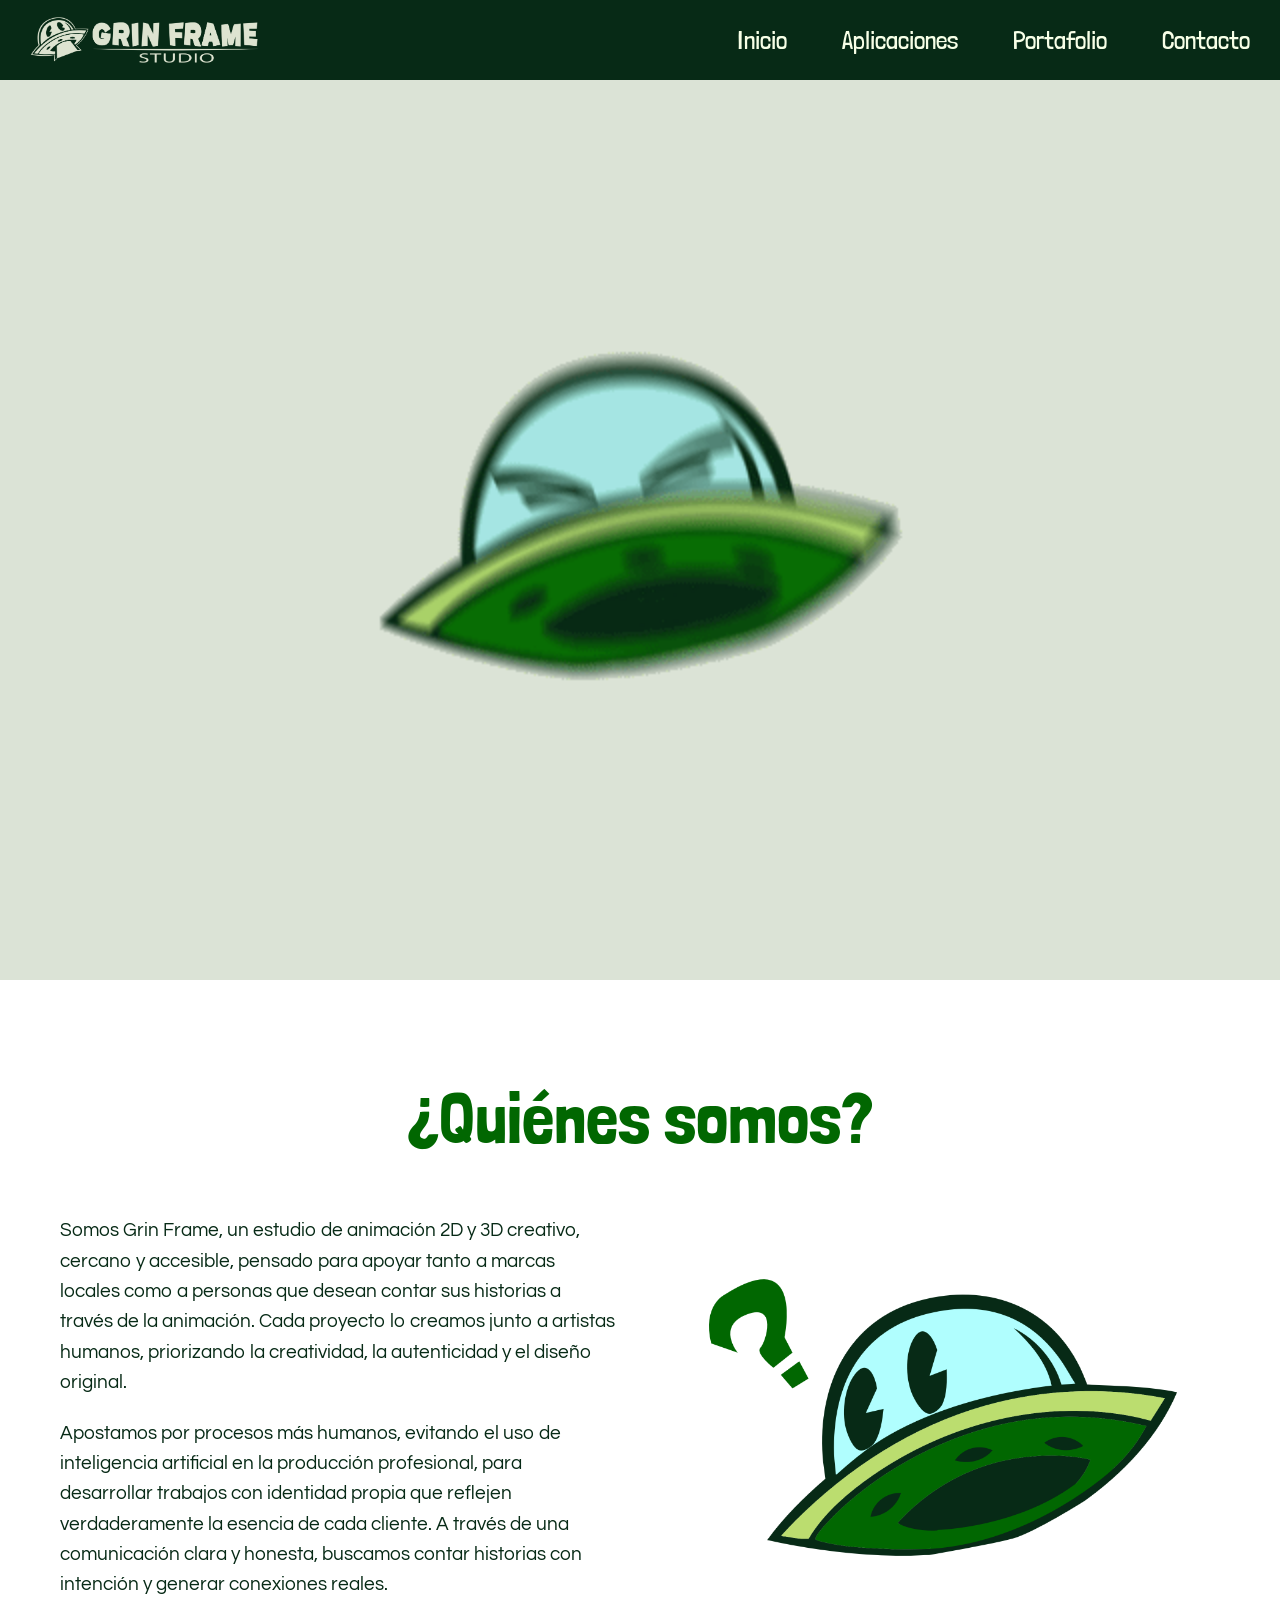
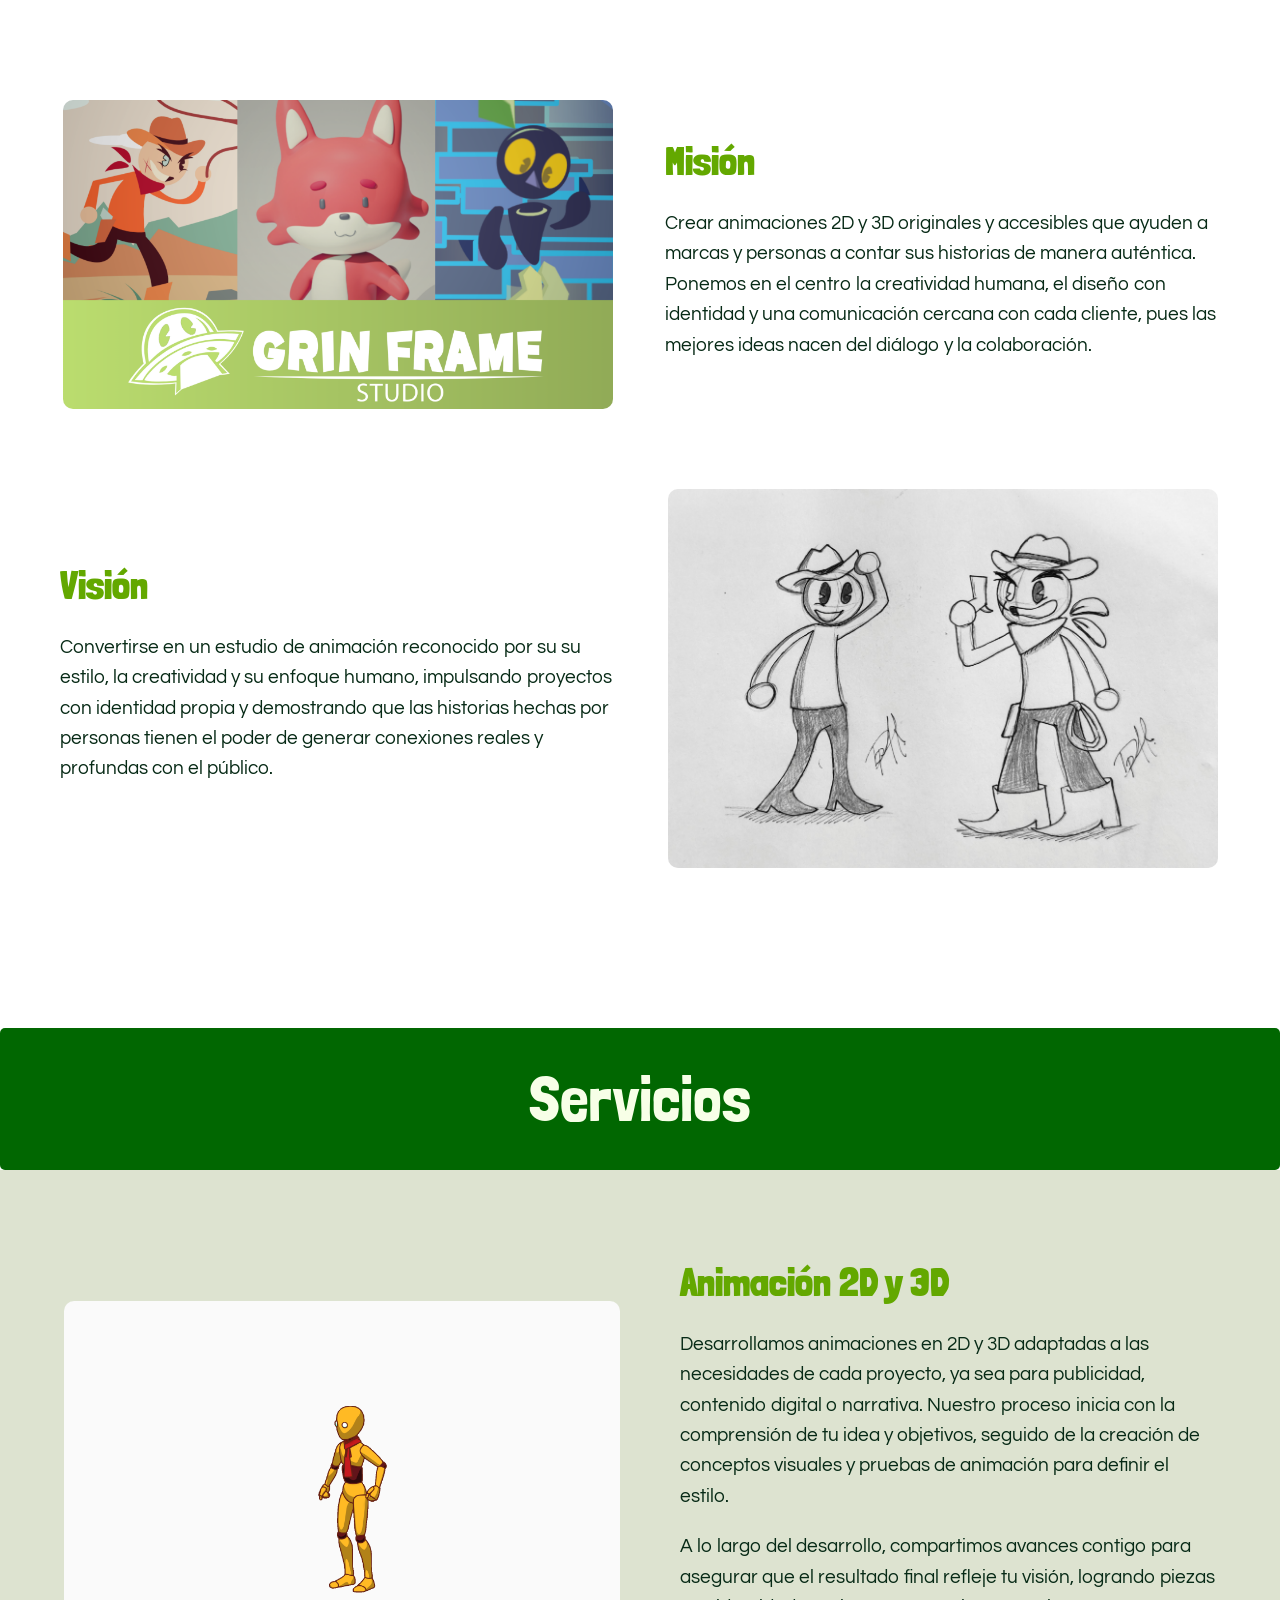
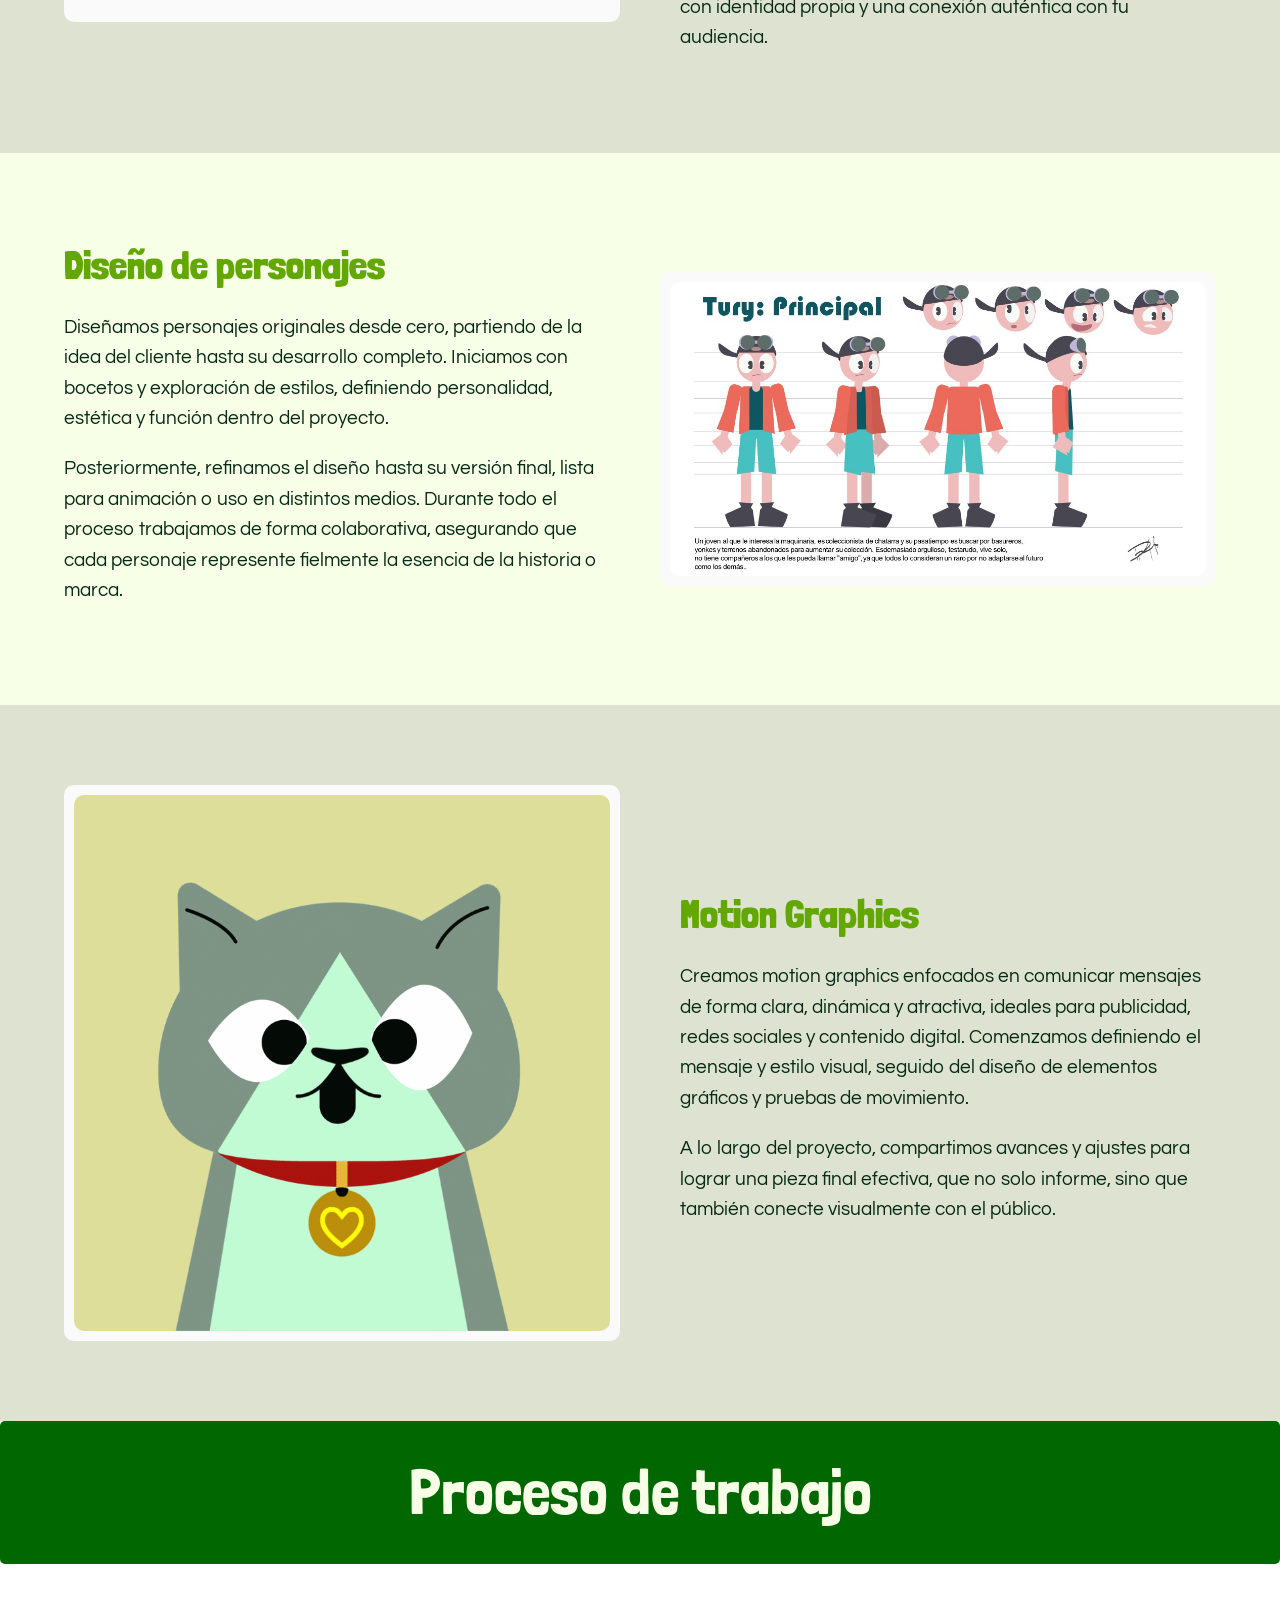
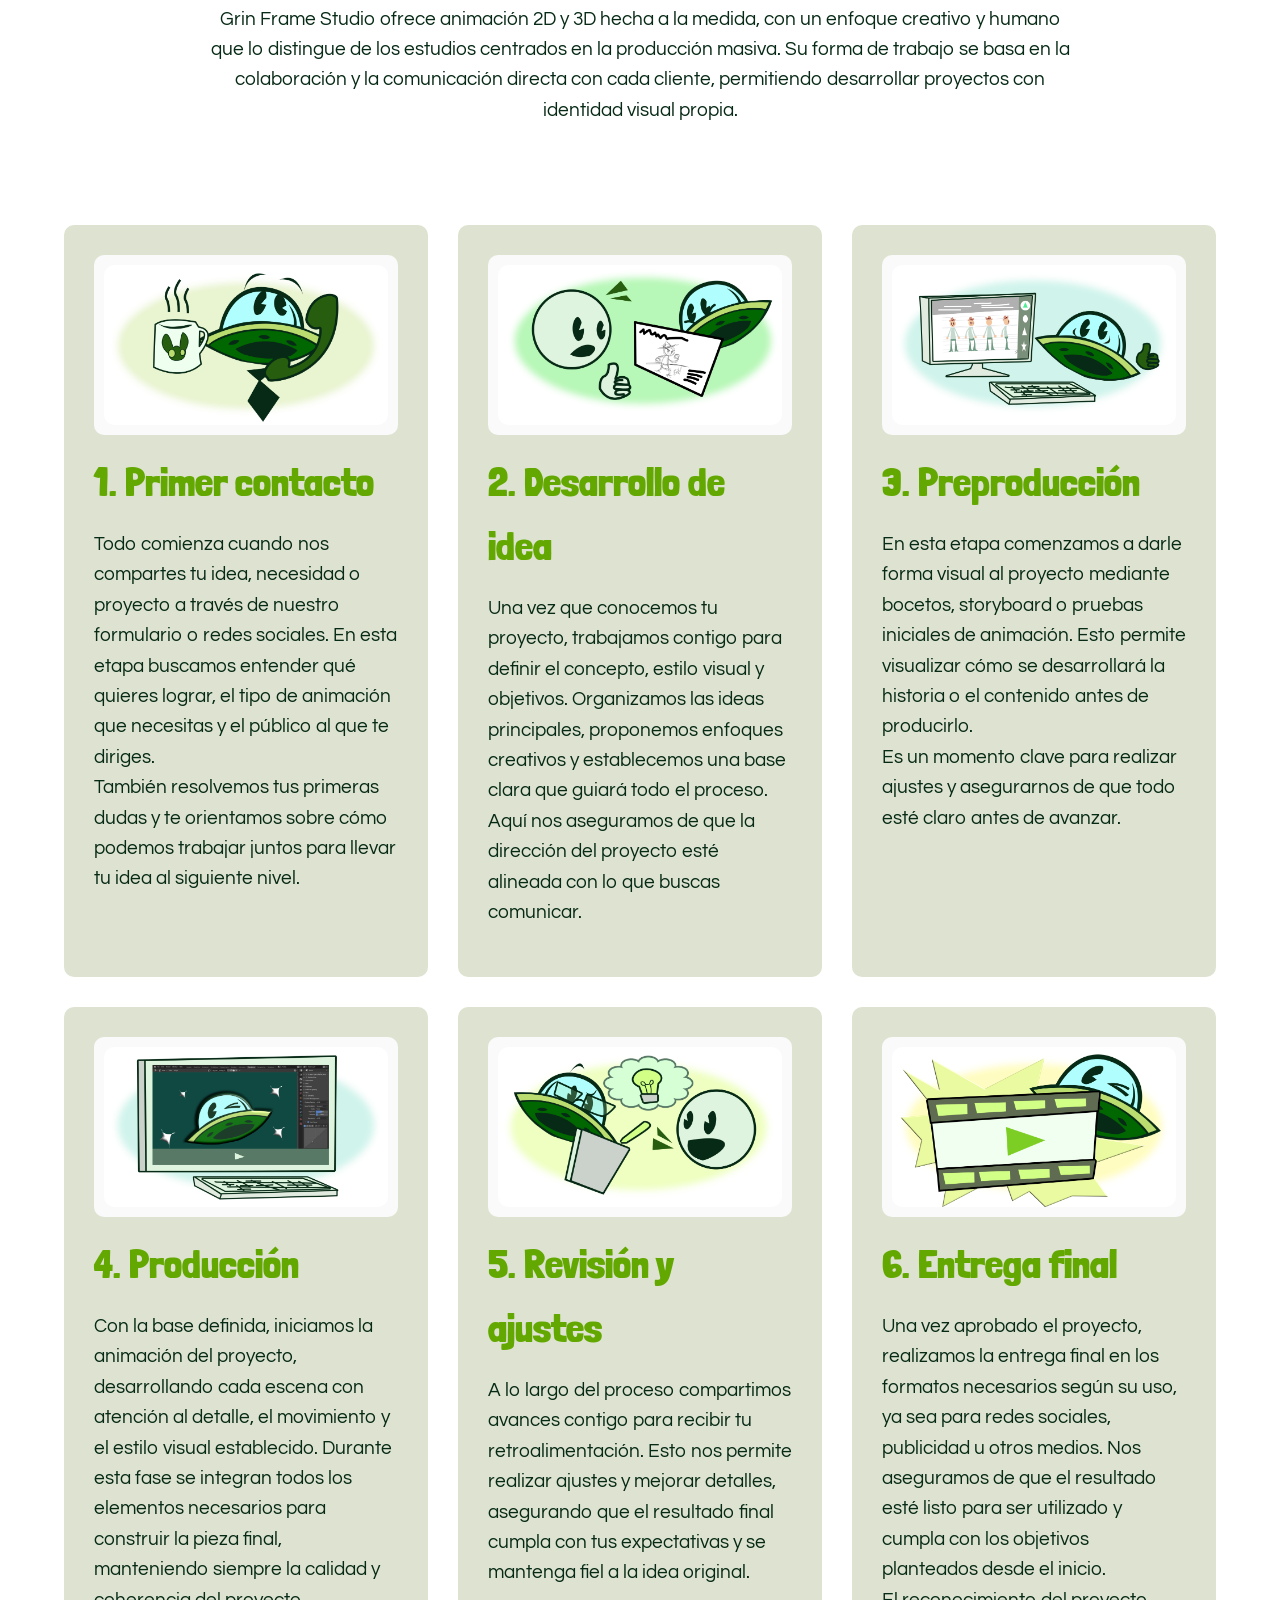
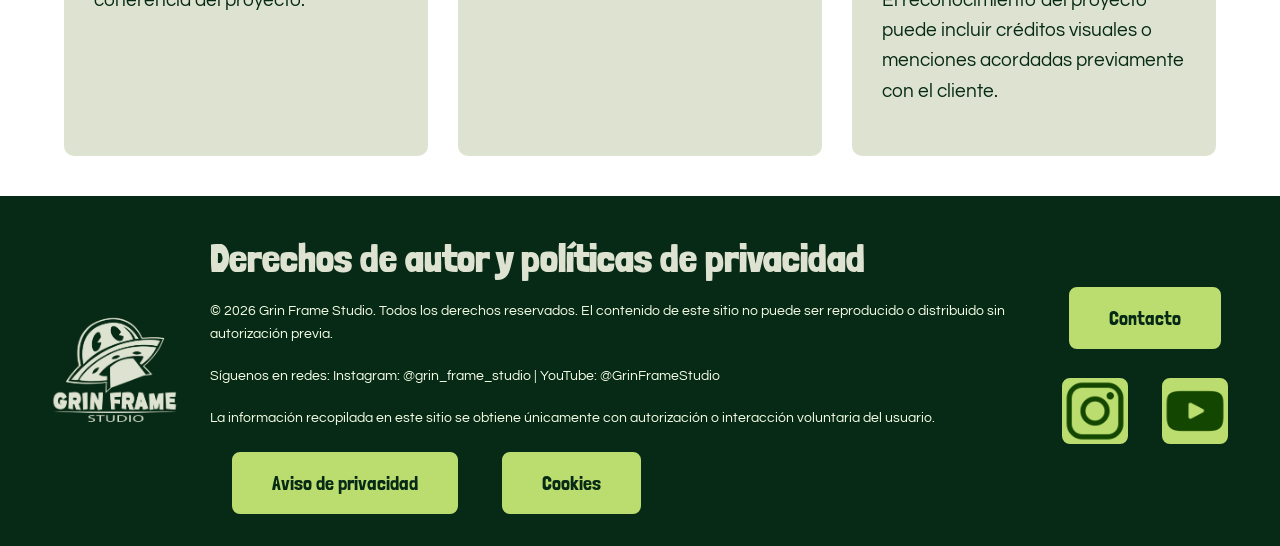
<file: index.html>
<!DOCTYPE html>
<html lang="es">

<head>
    <meta charset="UTF-8">
    <meta name="viewport" content="width=device-width, initial-scale=1.0">
    <title>Grin Frame Studio</title>
    <link rel="icon" type="image/png" href="imgs/Icono-Grin.png">
    <link rel="stylesheet" href="css/home.css">
</head>

    <!-- Google tag (gtag.js) -->
<script async src="https://www.googletagmanager.com/gtag/js?id=G-HETX7569WJ"></script>
<script>
  window.dataLayer = window.dataLayer || [];
  function gtag(){dataLayer.push(arguments);}
  gtag('js', new Date());

  gtag('config', 'G-HETX7569WJ');
</script>

<body>

    <!-- HEADER / NAV -->
    <header>
        <nav class="navbar">
            <div class="logo">
                <a href="#">
                    <img src="imgs/Imagotipo.png" alt="Imagotipo de la empresa">
                </a>
            </div>

            <ul class="menu">
                <li><a href="#">Inicio</a></li>
                <li><a href="aplicaciones.html">Aplicaciones</a></li>
                <li><a href="portafolio.html">Portafolio</a></li>
                <li><a href="contacto.html">Contacto</a></li>
            </ul>
            <img src="imgs/menu-btn.png" alt="" class="menu-btn">
        </nav>
    </header>

    <!-- MINI VIDEO -->
    <!-- MINI VIDEO -->
    <section id="inicio" class="intro">

        <img src="gif/logo-animado.gif" alt="Logo animado" class="video-bg">

    </section>

    <section id="nosotros" class="nosotros">
        <h2>¿Quiénes somos?</h2>

        <!-- DESCRIPCIÓN -->
        <div class="bloque">
            <div class="texto">
                <p>
                    Somos Grin Frame, un estudio de animación 2D y 3D creativo, cercano y accesible, pensado para apoyar
                    tanto a marcas locales como a personas que desean contar sus historias a través de la animación.
                    Cada proyecto lo creamos junto a artistas humanos, priorizando la creatividad, la autenticidad y el
                    diseño original.
                </p>
                <p>
                    Apostamos por procesos más humanos, evitando el uso de inteligencia artificial en la producción
                    profesional, para desarrollar trabajos con identidad propia que reflejen verdaderamente la esencia
                    de cada cliente. A través de una comunicación clara y honesta, buscamos contar historias con
                    intención y generar conexiones reales.
                </p>
            </div>
            <div class="imagen imagen-ovni-01">
                <img src="imgs/imagen-01.png" alt="Quienes somos?">
            </div>
        </div>

        <!-- MISIÓN -->
        <div class="bloque">
            <div class="imagen">
                <img src="imgs/imagen-02.png" alt="Algunos proyectos hechos por nosotros">
            </div>
            <div class="texto">
                <h3>Misión</h3>
                <p>
                    Crear animaciones 2D y 3D originales y accesibles que ayuden a marcas y personas a contar sus
                    historias de manera auténtica. Ponemos en el centro la creatividad humana, el diseño con identidad y
                    una comunicación cercana con cada cliente, pues las mejores ideas nacen del diálogo y la
                    colaboración.
                </p>
            </div>
        </div>

        <!-- VISIÓN -->
        <div class="bloque">
            <div class="texto">
                <h3>Visión</h3>
                <p>
                    Convertirse en un estudio de animación reconocido por su su estilo, la creatividad y su enfoque
                    humano, impulsando proyectos con identidad propia y demostrando que las historias hechas por
                    personas tienen el poder de generar conexiones reales y profundas con el público.
                </p>
            </div>
            <div class="imagen">
                <img src="imgs/imagen-03.jpg" alt="Boceto de personajes de 'Una mala Racha'">
            </div>
        </div>

    </section>

    <!-- SERVICIOS -->

    <section id="servicios">

        <div class="titulo-division">
            <h2>Servicios</h2>
        </div>

        <div class="servicio">
            <div class="servicio-img">
                <img src="imgs/imagen-04.gif" alt="Muestra de animación 3D">
            </div>
            <div class="servicio-texto">
                <h3>Animación 2D y 3D</h3>
                <p>
                    Desarrollamos animaciones en 2D y 3D adaptadas a las necesidades de cada proyecto, ya sea para
                    publicidad, contenido digital o narrativa. Nuestro proceso inicia con la comprensión de tu idea y
                    objetivos, seguido de la creación de conceptos visuales y pruebas de animación para definir el
                    estilo.
                </p>
                <p>
                    A lo largo del desarrollo, compartimos avances contigo para asegurar que el resultado final
                    refleje tu visión, logrando piezas con identidad propia y una conexión auténtica con tu audiencia.
                </p>
            </div>
        </div>

        <div class="servicio invertido">
            <div class="servicio-img">
                <img src="imgs/imagen-05.jpg" alt="Perspectivas de personaje 'Tury'">
            </div>
            <div class="servicio-texto">
                <h3>Diseño de personajes</h3>
                <p>
                    Diseñamos personajes originales desde cero, partiendo de la idea del cliente hasta su desarrollo
                    completo. Iniciamos con bocetos y exploración de estilos, definiendo personalidad, estética y
                    función dentro del proyecto.
                </p>
                <p>
                    Posteriormente, refinamos el diseño hasta su versión final, lista para
                    animación o uso en distintos medios. Durante todo el proceso trabajamos de forma colaborativa,
                    asegurando que cada personaje represente fielmente la esencia de la historia o marca.
                </p>
            </div>
        </div>

        <div class="servicio">
            <div class="servicio-img">
                <img src="imgs/imagen-06.gif" alt="Muestra de motion graphic">
            </div>
            <div class="servicio-texto">
                <h3>Motion Graphics</h3>
                <p>
                    Creamos motion graphics enfocados en comunicar mensajes de forma clara, dinámica y atractiva,
                    ideales para publicidad, redes sociales y contenido digital. Comenzamos definiendo el mensaje y
                    estilo visual, seguido del diseño de elementos gráficos y pruebas de movimiento.
                </p>
                <p>
                    A lo largo del
                    proyecto, compartimos avances y ajustes para lograr una pieza final efectiva, que no solo informe,
                    sino que también conecte visualmente con el público.
                </p>
            </div>
        </div>

    </section>

    <!-- PROCESO DE TRABAJO -->
    <section id="proceso" class="proceso">
        <div class="titulo-division">
            <h2>Proceso de trabajo</h2>
        </div>

        <div class="descripcion-proceso">
            <p>
                Grin Frame Studio ofrece animación 2D y 3D hecha a la medida, con un enfoque creativo y humano que lo
                distingue de los estudios centrados en la producción masiva. Su forma de trabajo se basa en la
                colaboración y la comunicación directa con cada cliente, permitiendo desarrollar proyectos con identidad
                visual propia.
            </p>
        </div>

        <div class="pasos">
            <div class="paso">
                <div class="paso-img">
                    <img src="imgs/imagen-07.png">
                </div>
                <h3>1. Primer contacto</h3>
                <p>
                    Todo comienza cuando nos compartes tu idea, necesidad o proyecto a través de nuestro formulario o
                    redes sociales. En esta etapa buscamos entender qué quieres lograr, el tipo de animación que
                    necesitas y el público al que te diriges. <br>También resolvemos tus primeras dudas y te orientamos
                    sobre cómo podemos trabajar juntos para llevar tu idea al siguiente nivel.
                </p>
            </div>

            <div class="paso">
                <div class="paso-img">
                    <img src="imgs/imagen-08.png">
                </div>
                <h3>2. Desarrollo de idea</h3>
                <p>
                    Una vez que conocemos tu proyecto, trabajamos contigo para definir el concepto, estilo visual y
                    objetivos. Organizamos las ideas principales, proponemos enfoques creativos y establecemos una base
                    clara que guiará todo el proceso. Aquí nos aseguramos de que la dirección del proyecto esté alineada
                    con lo que buscas comunicar.
                </p>
            </div>

            <div class="paso">
                <div class="paso-img">
                    <img src="imgs/imagen-09.png">
                </div>
                <h3>3. Preproducción</h3>
                <p>
                    En esta etapa comenzamos a darle forma visual al proyecto mediante bocetos, storyboard o pruebas
                    iniciales de animación. Esto permite visualizar cómo se desarrollará la historia o el contenido
                    antes de producirlo. <br>Es un momento clave para realizar ajustes y asegurarnos de que todo esté
                    claro
                    antes de avanzar.
                </p>
            </div>

            <div class="paso">
                <div class="paso-img">
                    <img src="imgs/imagen-10.png">
                </div>
                <h3>4. Producción</h3>
                <p>
                    Con la base definida, iniciamos la animación del proyecto, desarrollando cada escena con atención al
                    detalle, el movimiento y el estilo visual establecido. Durante esta fase se integran todos los
                    elementos necesarios para construir la pieza final, manteniendo siempre la calidad y coherencia del
                    proyecto.
                </p>
            </div>

            <div class="paso">
                <div class="paso-img">
                    <img src="imgs/imagen-11.png">
                </div>
                <h3>5. Revisión y ajustes</h3>
                <p>
                    A lo largo del proceso compartimos avances contigo para recibir tu retroalimentación. Esto nos
                    permite realizar ajustes y mejorar detalles, asegurando que el resultado final cumpla con tus
                    expectativas y se mantenga fiel a la idea original.
                </p>
            </div>

            <div class="paso">
                <div class="paso-img">
                    <img src="imgs/imagen-12.png">
                </div>
                <h3>6. Entrega final</h3>
                <p>
                    Una vez aprobado el proyecto, realizamos la entrega final en los formatos necesarios según su uso,
                    ya sea para redes sociales, publicidad u otros medios. Nos aseguramos de que el resultado esté listo
                    para ser utilizado y cumpla con los objetivos planteados desde el inicio.
                    <br> El reconocimiento del proyecto puede incluir créditos visuales o menciones acordadas
                    previamente con el cliente.
                </p>
            </div>
        </div>
    </section>

    <!-- FOOTER -->
    <footer class="footer">
        <div class="footer-contenido">

            <!-- IZQUIERDA -->
            <div class="footer-logo">
                <a href="#">
                    <img src="imgs/Isologo.png" alt="Isologo">
                </a>
            </div>

            <!-- CENTRO -->
            <div class="footer-texto">
                <h3>Derechos de autor y políticas de privacidad</h3>

                <p>
                    © 2026 Grin Frame Studio. Todos los derechos reservados.
                    El contenido de este sitio no puede ser reproducido o distribuido sin autorización previa.
                </p>

                <p>
                    Síguenos en redes: Instagram: @grin_frame_studio | YouTube: @GrinFrameStudio
                </p>

                <p>
                    La información recopilada en este sitio se obtiene únicamente con autorización o interacción voluntaria del usuario.
                </p>

                <div class="privacidad">
                    <a href="privacy.html" class="btn-privacidad">Aviso de privacidad</a>

                    <a href="cookies.html" class="btn-privacidad">Cookies</a>
                </div>

            </div>

            <!-- DERECHA -->
            <div class="footer-derecha">
                <a href="contacto.html" class="btn-contacto">Contacto</a>

                <div class="redes">
                    <a href="https://www.instagram.com/grin_frame_studio/" target="_blank" class="red instagram"></a>
                    <a href="https://www.youtube.com/@GrinFrameStudio" target="_blank" class="red youtube"></a>
                </div>
            </div>

        </div>
    </footer>
    <script src="js/script.js"></script>

</body>

</html>
</file>
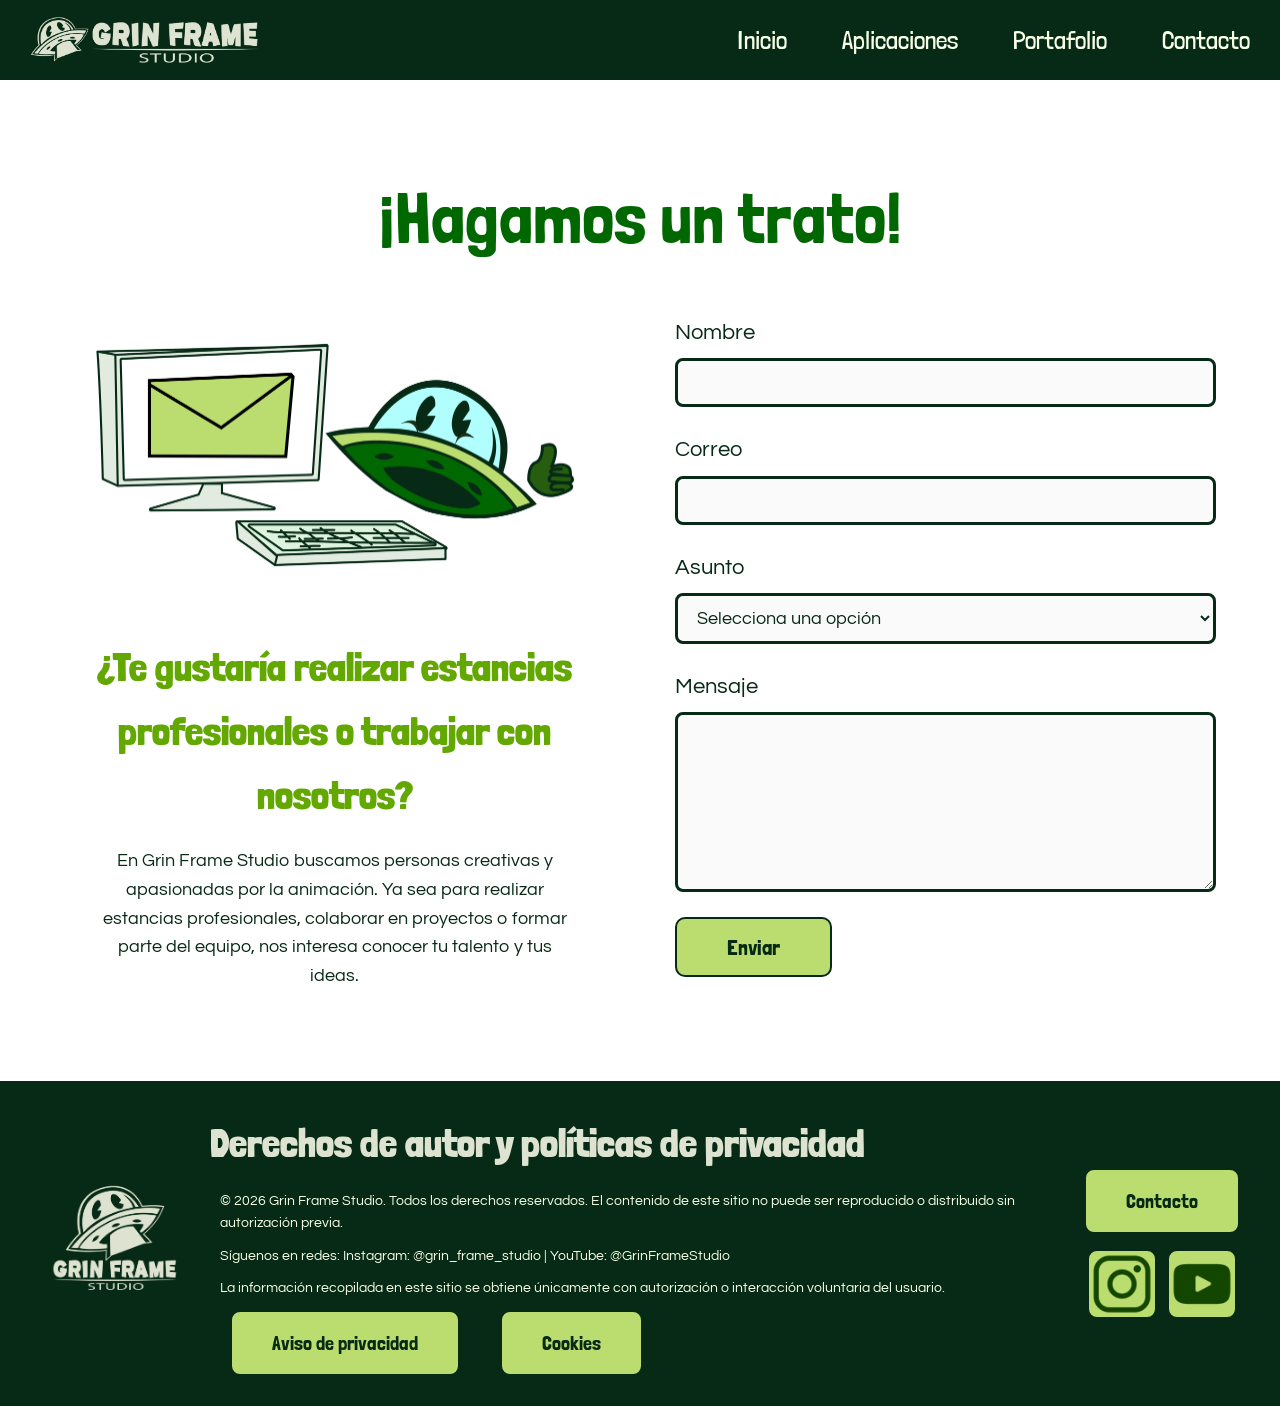
<file: contacto.html>
<!DOCTYPE html>
<html lang="es">

<head>
    <meta charset="UTF-8">
    <meta name="viewport" content="width=device-width, initial-scale=1.0">
    <title>Contacto | Grin Frame Studio</title>
    <link rel="icon" type="image/png" href="imgs/Icono-Grin.png">
    <link rel="stylesheet" href="css/contacto.css">
</head>

    <!-- Google tag (gtag.js) -->
<script async src="https://www.googletagmanager.com/gtag/js?id=G-HETX7569WJ"></script>
<script>
  window.dataLayer = window.dataLayer || [];
  function gtag(){dataLayer.push(arguments);}
  gtag('js', new Date());

  gtag('config', 'G-HETX7569WJ');
</script>

<body>

    <!-- HEADER / NAV -->
    <header>
        <nav class="navbar">
            <div class="logo">
                <a href="#">
                    <img src="imgs/Imagotipo.png" alt="Imagotipo de la empresa">
                </a>
            </div>

            <ul class="menu">
                <li><a href="index.html">Inicio</a></li>
                <li><a href="aplicaciones.html">Aplicaciones</a></li>
                <li><a href="portafolio.html">Portafolio</a></li>
                <li><a href="contacto.html">Contacto</a></li>
            </ul>
            <img src="imgs/menu-btn.png" alt="" class="menu-btn">
        </nav>
    </header>

    <!-- CONTACTO -->
    <section class="contacto">

        <h2>¡Hagamos un trato!</h2>

        <div class="contacto-contenido">

            <!-- IZQUIERDA -->
            <div class="contacto-info">

                <div class="contacto-img">
                    <img src="imgs/imagen-contacto1.png" alt="Contacto">
                </div>

                <div class="contacto-texto">
                    <h3>
                        ¿Te gustaría realizar estancias profesionales
                        o trabajar con nosotros?
                    </h3>

                    <p>
                        En Grin Frame Studio buscamos personas creativas y apasionadas por la animación.
                        Ya sea para realizar estancias profesionales, colaborar en proyectos o formar
                        parte del equipo, nos interesa conocer tu talento y tus ideas.
                    </p>
                </div>

            </div>

            <!-- DERECHA -->
            <div class="contacto-formulario">

                <form action="https://formsubmit.co/padilla.hdz.da02@gmail.com" method="POST">

                    <!-- Evita captcha -->
                    <input type="hidden" name="_captcha" value="false">

                    <!-- Redirección -->
                    <input type="hidden" name="_next" value="https://arthur-davidson.github.io/grinframesite.github.io/gracias.html">

                    <!-- NOMBRE -->
                    <div class="input-group">
                        <label for="nombre">Nombre</label>
                        <input type="text" id="nombre" name="nombre" required>
                    </div>

                    <!-- CORREO -->
                    <div class="input-group">
                        <label for="correo">Correo</label>
                        <input type="email" id="correo" name="correo" required>
                    </div>

                    <!-- ASUNTO -->
                    <div class="input-group">
                        <label for="asunto">Asunto</label>

                        <select id="asunto" name="asunto">
                            <option value="">Selecciona una opción</option>
                            <option value="publicidad">Animación para publicidad</option>
                            <option value="cortometraje">Cortometraje animado</option>
                            <option value="videojuego">Animación para videojuegos</option>
                            <option value="trabajo">Trabajo o estancias</option>
                        </select>
                    </div>

                    <!-- MENSAJE -->
                    <div class="input-group">
                        <label for="mensaje">Mensaje</label>
                        <textarea id="mensaje" name="mensaje"></textarea>
                    </div>

                    <button type="submit" class="btn-enviar">
                        Enviar
                    </button>

                </form>

            </div>

        </div>

    </section>


    <!-- FOOTER -->
    <footer class="footer">
        <div class="footer-contenido">

            <!-- IZQUIERDA -->
            <div class="footer-logo">
                <a href="#">
                    <img src="imgs/Isologo.png" alt="Isologo">
                </a>
            </div>

            <!-- CENTRO -->
            <div class="footer-texto">
                <h3>Derechos de autor y políticas de privacidad</h3>

                <p>
                    © 2026 Grin Frame Studio. Todos los derechos reservados.
                    El contenido de este sitio no puede ser reproducido o distribuido sin autorización previa.
                </p>

                <p>
                    Síguenos en redes: Instagram: @grin_frame_studio | YouTube: @GrinFrameStudio
                </p>

                <p>
                    La información recopilada en este sitio se obtiene únicamente con autorización o interacción voluntaria del usuario.
                </p>

                <div class="privacidad">
                    <a href="privacy.html" class="btn-privacidad">Aviso de privacidad</a>

                    <a href="cookies.html" class="btn-privacidad">Cookies</a>
                </div>

            </div>

            <!-- DERECHA -->
            <div class="footer-derecha">
                <a href="contacto.html" class="btn-contacto">Contacto</a>

                <div class="redes">
                    <a href="https://www.instagram.com/grin_frame_studio/" target="_blank" class="red instagram"></a>
                    <a href="https://www.youtube.com/@GrinFrameStudio" target="_blank" class="red youtube"></a>
                </div>
            </div>

        </div>
    </footer>
    <script src="js/script.js"></script>

</body>

</html>
</file>
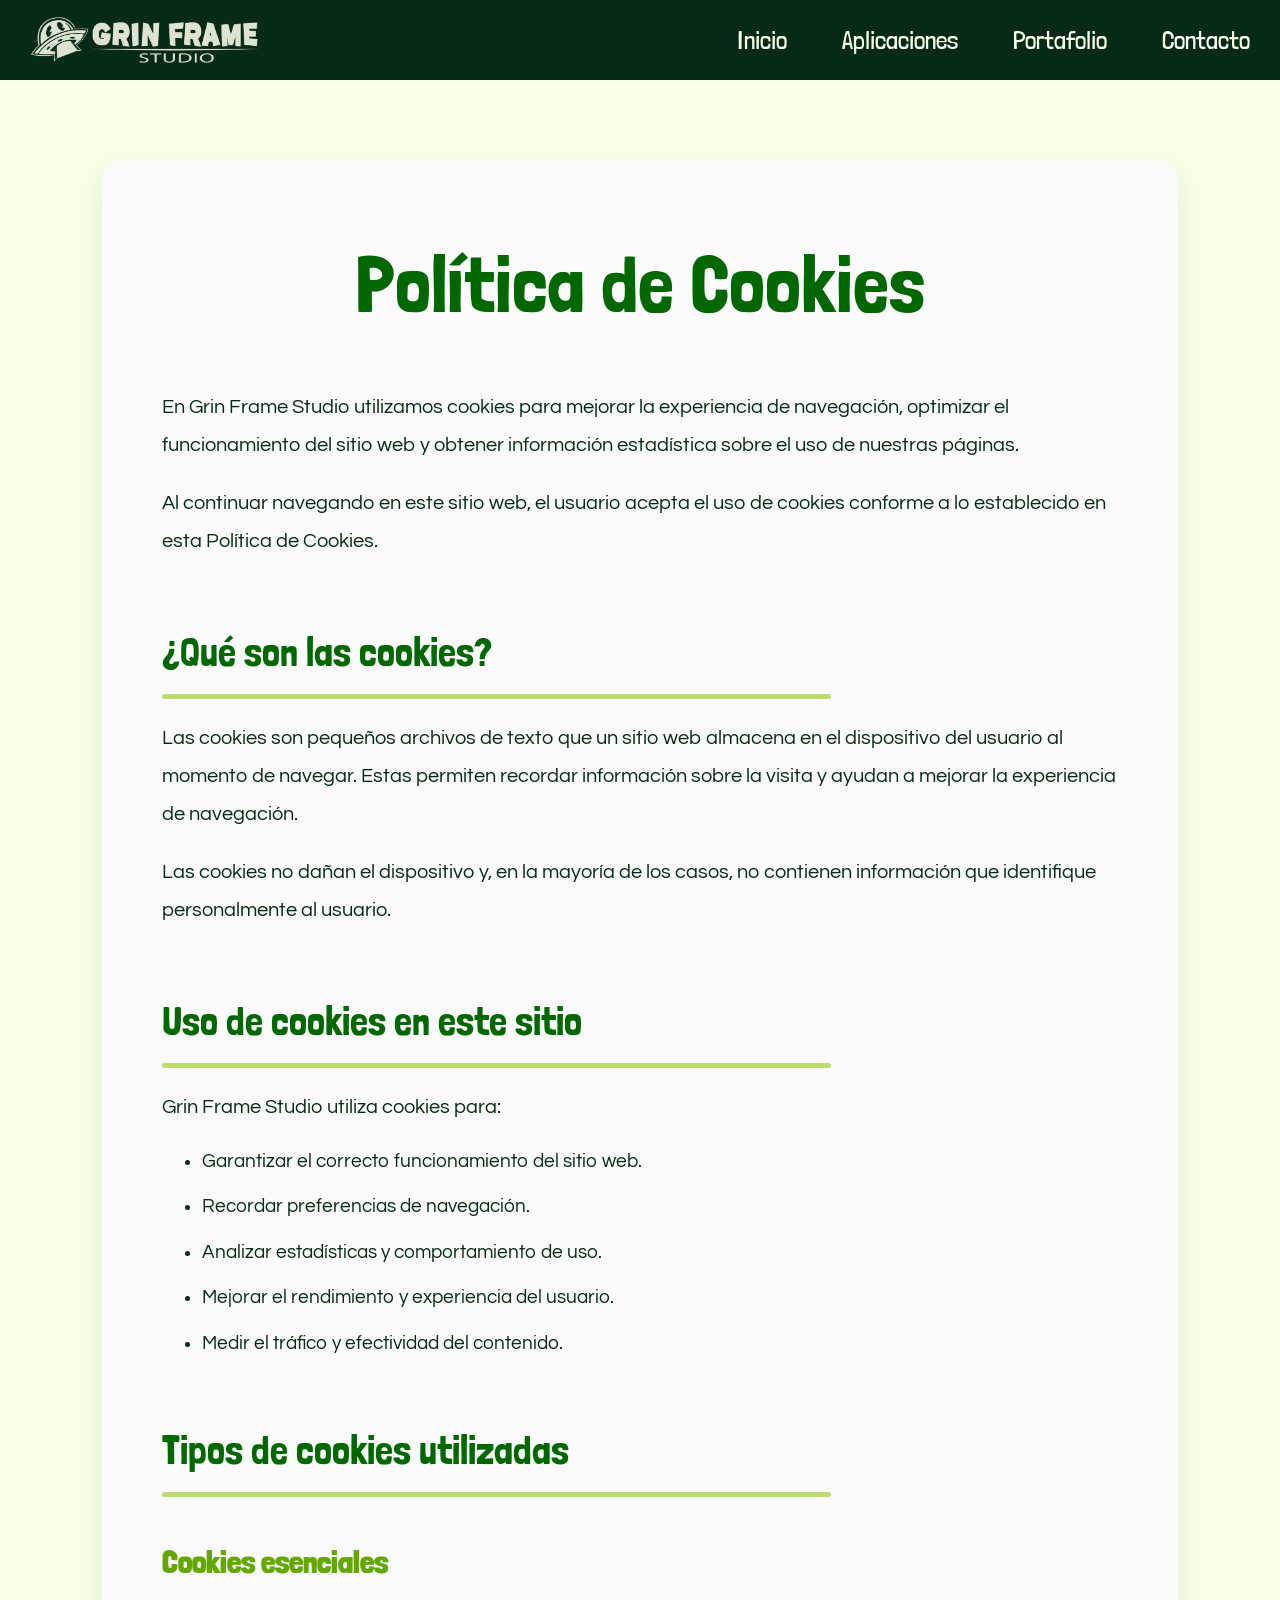
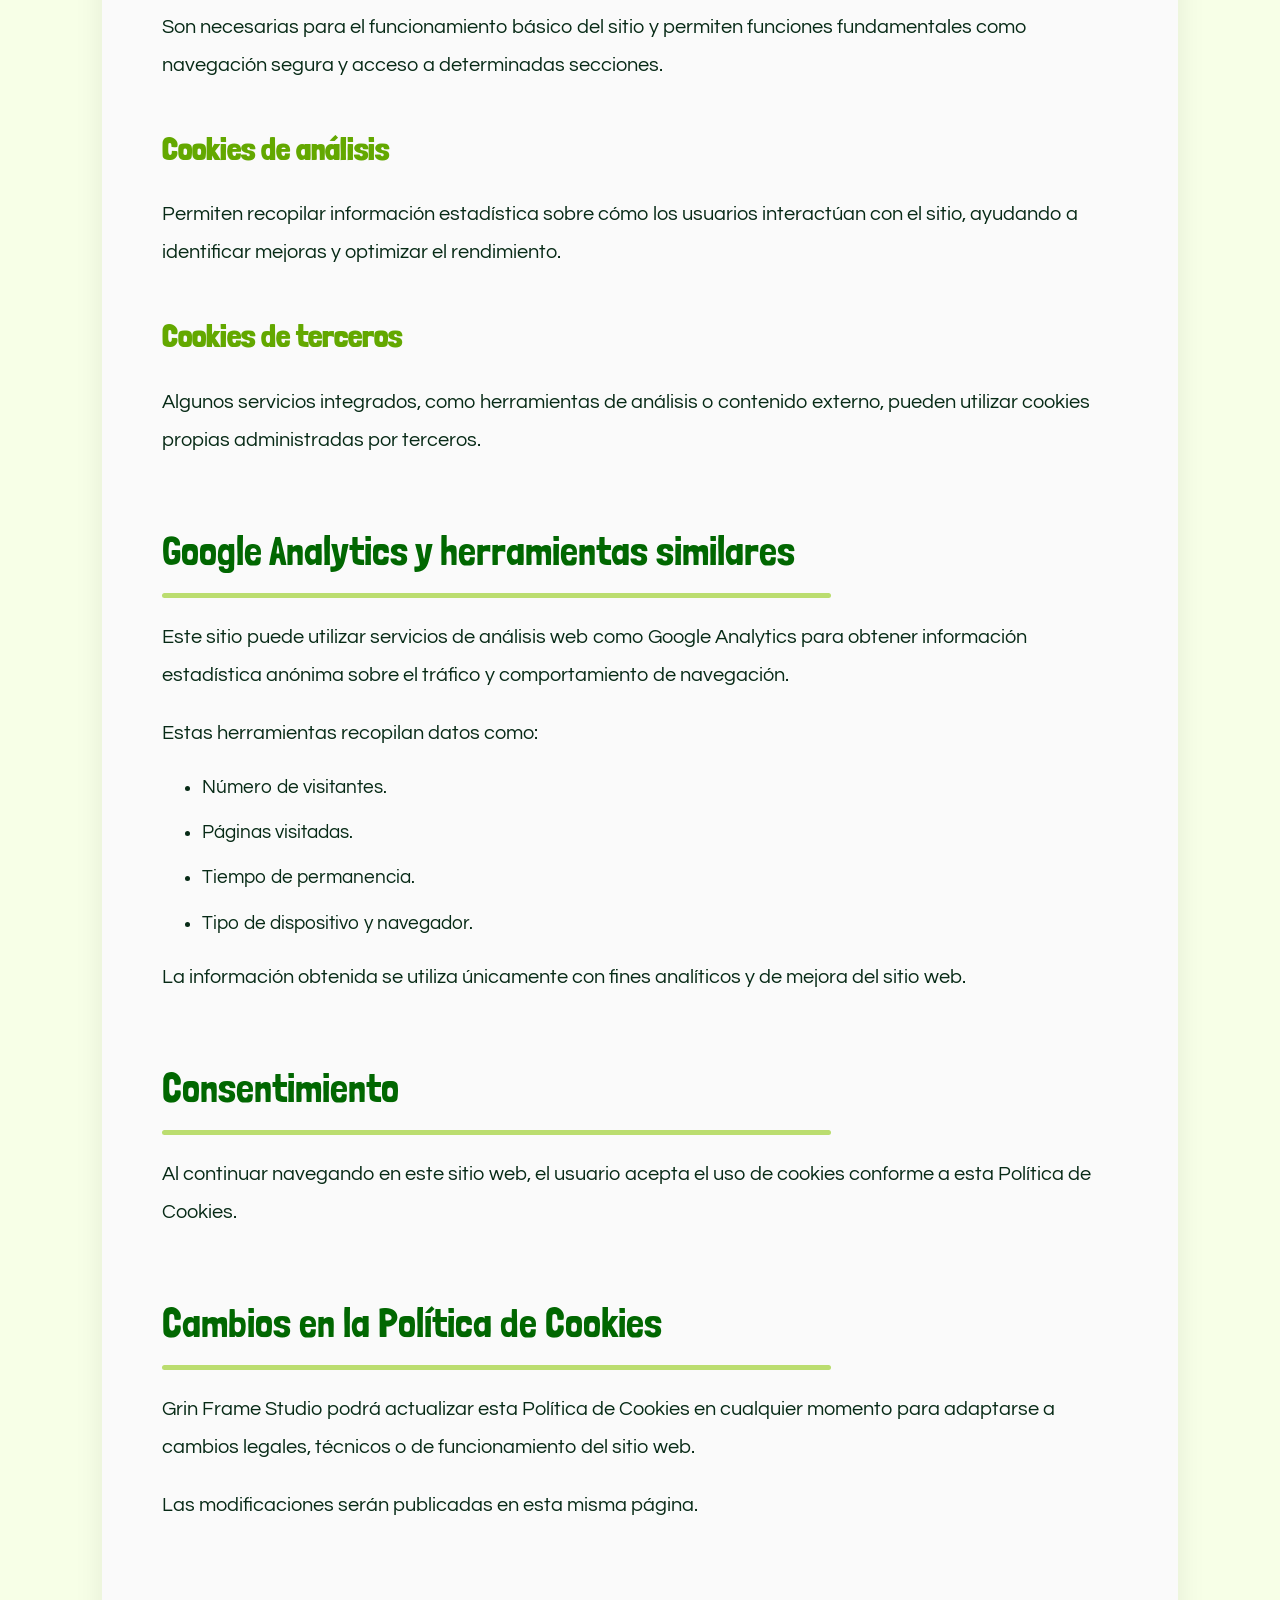
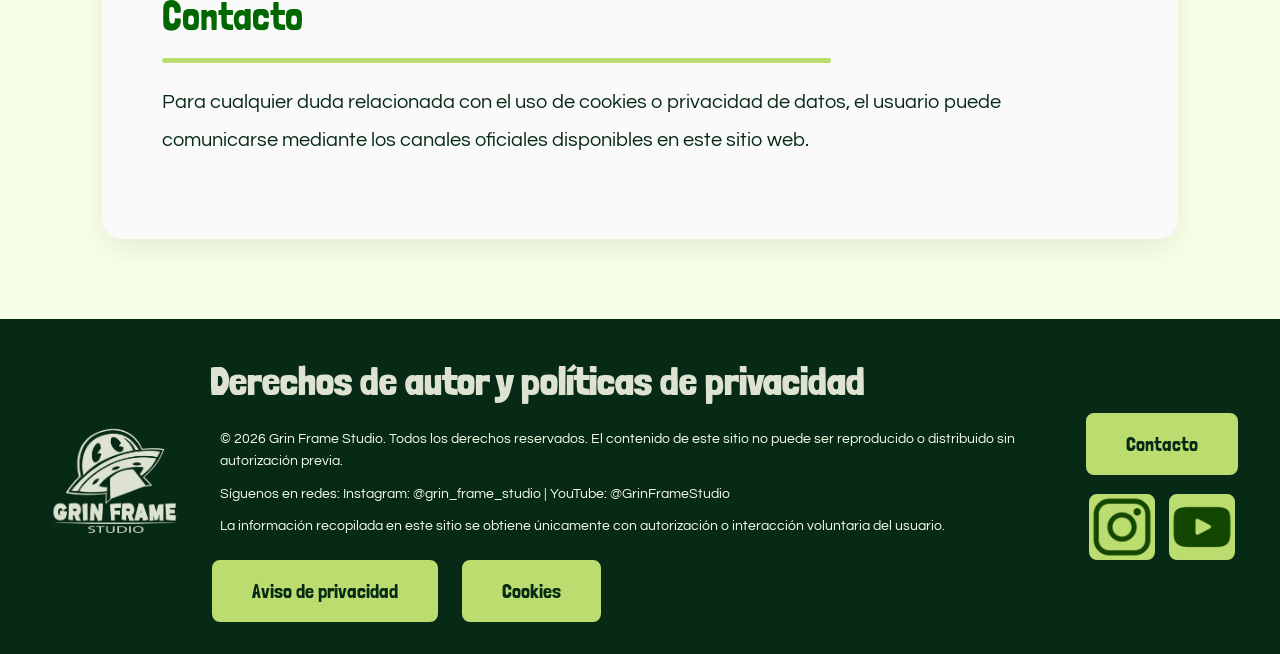
<file: cookies.html>
<!DOCTYPE html>
<html lang="es">

<head>
    <meta charset="UTF-8">
    <meta name="viewport" content="width=device-width, initial-scale=1.0">
    <title>Grin Frame Studio</title>
    <link rel="stylesheet" href="css/privacy.css">
</head>

<body>

    <!-- HEADER / NAV -->
    <header>
        <nav class="navbar">
            <div class="logo">
                <a href="#">
                    <img src="imgs/Imagotipo.png" alt="Imagotipo de la empresa">
                </a>
            </div>

            <ul class="menu">
                <li><a href="index.html">Inicio</a></li>
                <li><a href="aplicaciones.html">Aplicaciones</a></li>
                <li><a href="portafolio.html">Portafolio</a></li>
                <li><a href="contacto.html">Contacto</a></li>
            </ul>
            <img src="imgs/menu-btn.png" alt="" class="menu-btn">
        </nav>
    </header>

    <!-- POLÍTICA DE COOKIES -->

    <section class="privacy">

        <div class="privacy-container">

            <h1>Política de Cookies</h1>

            <p>
                En Grin Frame Studio utilizamos cookies para mejorar la experiencia
                de navegación, optimizar el funcionamiento del sitio web y obtener
                información estadística sobre el uso de nuestras páginas.
            </p>

            <p>
                Al continuar navegando en este sitio web, el usuario acepta el uso
                de cookies conforme a lo establecido en esta Política de Cookies.
            </p>

            <h2>¿Qué son las cookies?</h2>

            <p>
                Las cookies son pequeños archivos de texto que un sitio web almacena
                en el dispositivo del usuario al momento de navegar. Estas permiten
                recordar información sobre la visita y ayudan a mejorar la experiencia
                de navegación.
            </p>

            <p>
                Las cookies no dañan el dispositivo y, en la mayoría de los casos,
                no contienen información que identifique personalmente al usuario.
            </p>

            <h2>Uso de cookies en este sitio</h2>

            <p>
                Grin Frame Studio utiliza cookies para:
            </p>

            <ul>
                <li>Garantizar el correcto funcionamiento del sitio web.</li>
                <li>Recordar preferencias de navegación.</li>
                <li>Analizar estadísticas y comportamiento de uso.</li>
                <li>Mejorar el rendimiento y experiencia del usuario.</li>
                <li>Medir el tráfico y efectividad del contenido.</li>
            </ul>

            <h2>Tipos de cookies utilizadas</h2>

            <h3>Cookies esenciales</h3>

            <p>
                Son necesarias para el funcionamiento básico del sitio y permiten
                funciones fundamentales como navegación segura y acceso a determinadas
                secciones.
            </p>

            <h3>Cookies de análisis</h3>

            <p>
                Permiten recopilar información estadística sobre cómo los usuarios
                interactúan con el sitio, ayudando a identificar mejoras y optimizar
                el rendimiento.
            </p>

            <h3>Cookies de terceros</h3>

            <p>
                Algunos servicios integrados, como herramientas de análisis o contenido
                externo, pueden utilizar cookies propias administradas por terceros.
            </p>

            <h2>Google Analytics y herramientas similares</h2>

            <p>
                Este sitio puede utilizar servicios de análisis web como Google Analytics
                para obtener información estadística anónima sobre el tráfico y comportamiento
                de navegación.
            </p>

            <p>
                Estas herramientas recopilan datos como:
            </p>

            <ul>
                <li>Número de visitantes.</li>
                <li>Páginas visitadas.</li>
                <li>Tiempo de permanencia.</li>
                <li>Tipo de dispositivo y navegador.</li>
            </ul>

            <p>
                La información obtenida se utiliza únicamente con fines analíticos
                y de mejora del sitio web.
            </p>

            <h2>Consentimiento</h2>

            <p>
                Al continuar navegando en este sitio web, el usuario acepta el uso
                de cookies conforme a esta Política de Cookies.
            </p>

            <h2>Cambios en la Política de Cookies</h2>

            <p>
                Grin Frame Studio podrá actualizar esta Política de Cookies en cualquier
                momento para adaptarse a cambios legales, técnicos o de funcionamiento
                del sitio web.
            </p>

            <p>
                Las modificaciones serán publicadas en esta misma página.
            </p>

            <h2>Contacto</h2>

            <p>
                Para cualquier duda relacionada con el uso de cookies o privacidad
                de datos, el usuario puede comunicarse mediante los canales oficiales
                disponibles en este sitio web.
            </p>

        </div>

    </section>


    <!-- FOOTER -->
    <footer class="footer">
        <div class="footer-contenido">

            <!-- IZQUIERDA -->
            <div class="footer-logo">
                <a href="index.html">
                    <img src="imgs/Isologo.png" alt="Isologo">
                </a>
            </div>

            <!-- CENTRO -->
            <div class="footer-texto">
                <h3>Derechos de autor y políticas de privacidad</h3>

                <p>
                    © 2026 Grin Frame Studio. Todos los derechos reservados.
                    El contenido de este sitio no puede ser reproducido o distribuido sin autorización previa.
                </p>

                <p>
                    Síguenos en redes: Instagram: @grin_frame_studio | YouTube: @GrinFrameStudio
                </p>

                <p>
                    La información recopilada en este sitio se obtiene únicamente con autorización o interacción voluntaria del usuario.
                </p>

                <div class="privacidad">
                    <a href="privacy.html" class="btn-privacidad">Aviso de privacidad</a>

                    <a href="cookies.html" class="btn-privacidad">Cookies</a>
                </div>

            </div>

            <!-- DERECHA -->
            <div class="footer-derecha">
                <a href="contacto.html" class="btn-contacto">Contacto</a>

                <div class="redes">
                    <a href="https://www.instagram.com/grin_frame_studio/" target="_blank" class="red instagram"></a>
                    <a href="https://www.youtube.com/@GrinFrameStudio" target="_blank" class="red youtube"></a>
                </div>
            </div>

        </div>
    </footer>
    <script src="js/script.js"></script>

</body>

</html>
</file>
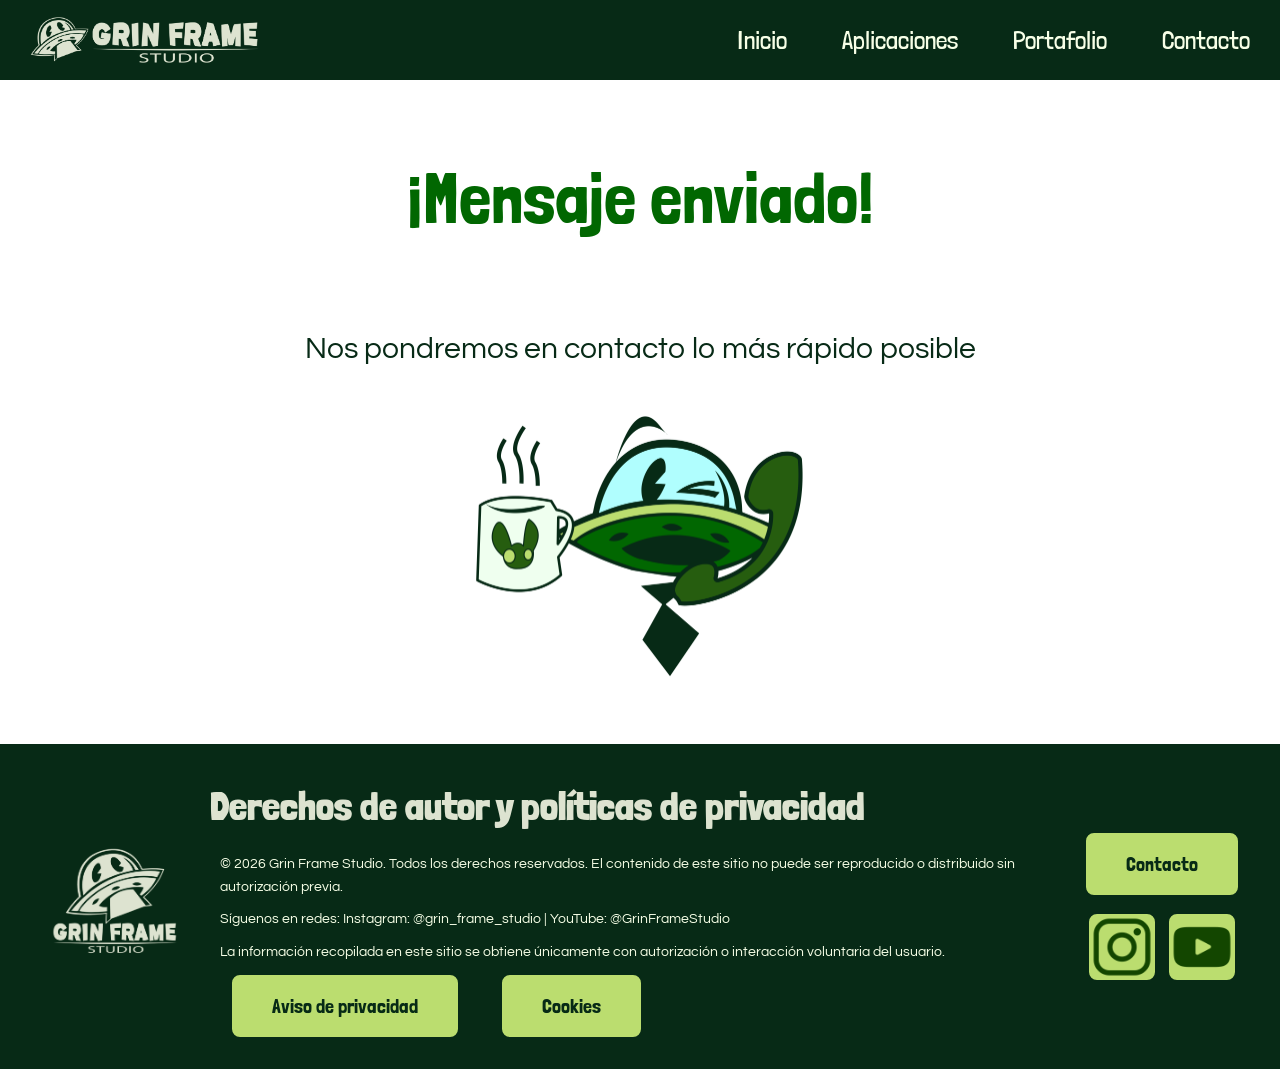
<file: gracias.html>
<!DOCTYPE html>
<html lang="es">

<head>
    <meta charset="UTF-8">
    <meta name="viewport" content="width=device-width, initial-scale=1.0">
    <title>Contacto | Grin Frame Studio</title>
    <link rel="icon" type="image/png" href="imgs/Icono-Grin.png">
    
    <link rel="stylesheet" href="css/contacto.css">
</head>

    <!-- Google tag (gtag.js) -->
<script async src="https://www.googletagmanager.com/gtag/js?id=G-HETX7569WJ"></script>
<script>
  window.dataLayer = window.dataLayer || [];
  function gtag(){dataLayer.push(arguments);}
  gtag('js', new Date());

  gtag('config', 'G-HETX7569WJ');
</script>

<body>

    <!-- HEADER / NAV -->
    <header>
        <nav class="navbar">
            <div class="logo">
                <a href="#">
                    <img src="imgs/Imagotipo.png" alt="Imagotipo de la empresa">
                </a>
            </div>

            <ul class="menu">
                <li><a href="index.html">Inicio</a></li>
                <li><a href="aplicaciones.html">Aplicaciones</a></li>
                <li><a href="portafolio.html">Portafolio</a></li>
                <li><a href="contacto.html">Contacto</a></li>
            </ul>
            <img src="imgs/menu-btn.png" alt="" class="menu-btn">
        </nav>
    </header>

    <!-- CONTACTO -->

    <section class="gracias">

        <h2>¡Mensaje enviado!</h2>

        <p>
            Nos pondremos en contacto
            lo más rápido posible
        </p>

        <img src="imgs/imagen-contacto2.png" alt="Gracias">

    </section>

    <!-- FOOTER -->
    <footer class="footer">
        <div class="footer-contenido">

            <!-- IZQUIERDA -->
            <div class="footer-logo">
                <a href="#">
                    <img src="imgs/Isologo.png" alt="Isologo">
                </a>
            </div>

            <!-- CENTRO -->
            <div class="footer-texto">
                <h3>Derechos de autor y políticas de privacidad</h3>

                <p>
                    © 2026 Grin Frame Studio. Todos los derechos reservados.
                    El contenido de este sitio no puede ser reproducido o distribuido sin autorización previa.
                </p>

                <p>
                    Síguenos en redes: Instagram: @grin_frame_studio | YouTube: @GrinFrameStudio
                </p>

                <p>
                    La información recopilada en este sitio se obtiene únicamente con autorización o interacción voluntaria del usuario.
                </p>

                <div class="privacidad">
                    <a href="privacy.html" class="btn-privacidad">Aviso de privacidad</a>

                    <a href="cookies.html" class="btn-privacidad">Cookies</a>
                </div>

            </div>

            <!-- DERECHA -->
            <div class="footer-derecha">
                <a href="contacto.html" class="btn-contacto">Contacto</a>

                <div class="redes">
                    <a href="https://www.instagram.com/grin_frame_studio/" target="_blank" class="red instagram"></a>
                    <a href="https://www.youtube.com/@GrinFrameStudio" target="_blank" class="red youtube"></a>
                </div>
            </div>

        </div>
    </footer>
    <script src="js/script.js"></script>

</body>

</html>
</file>
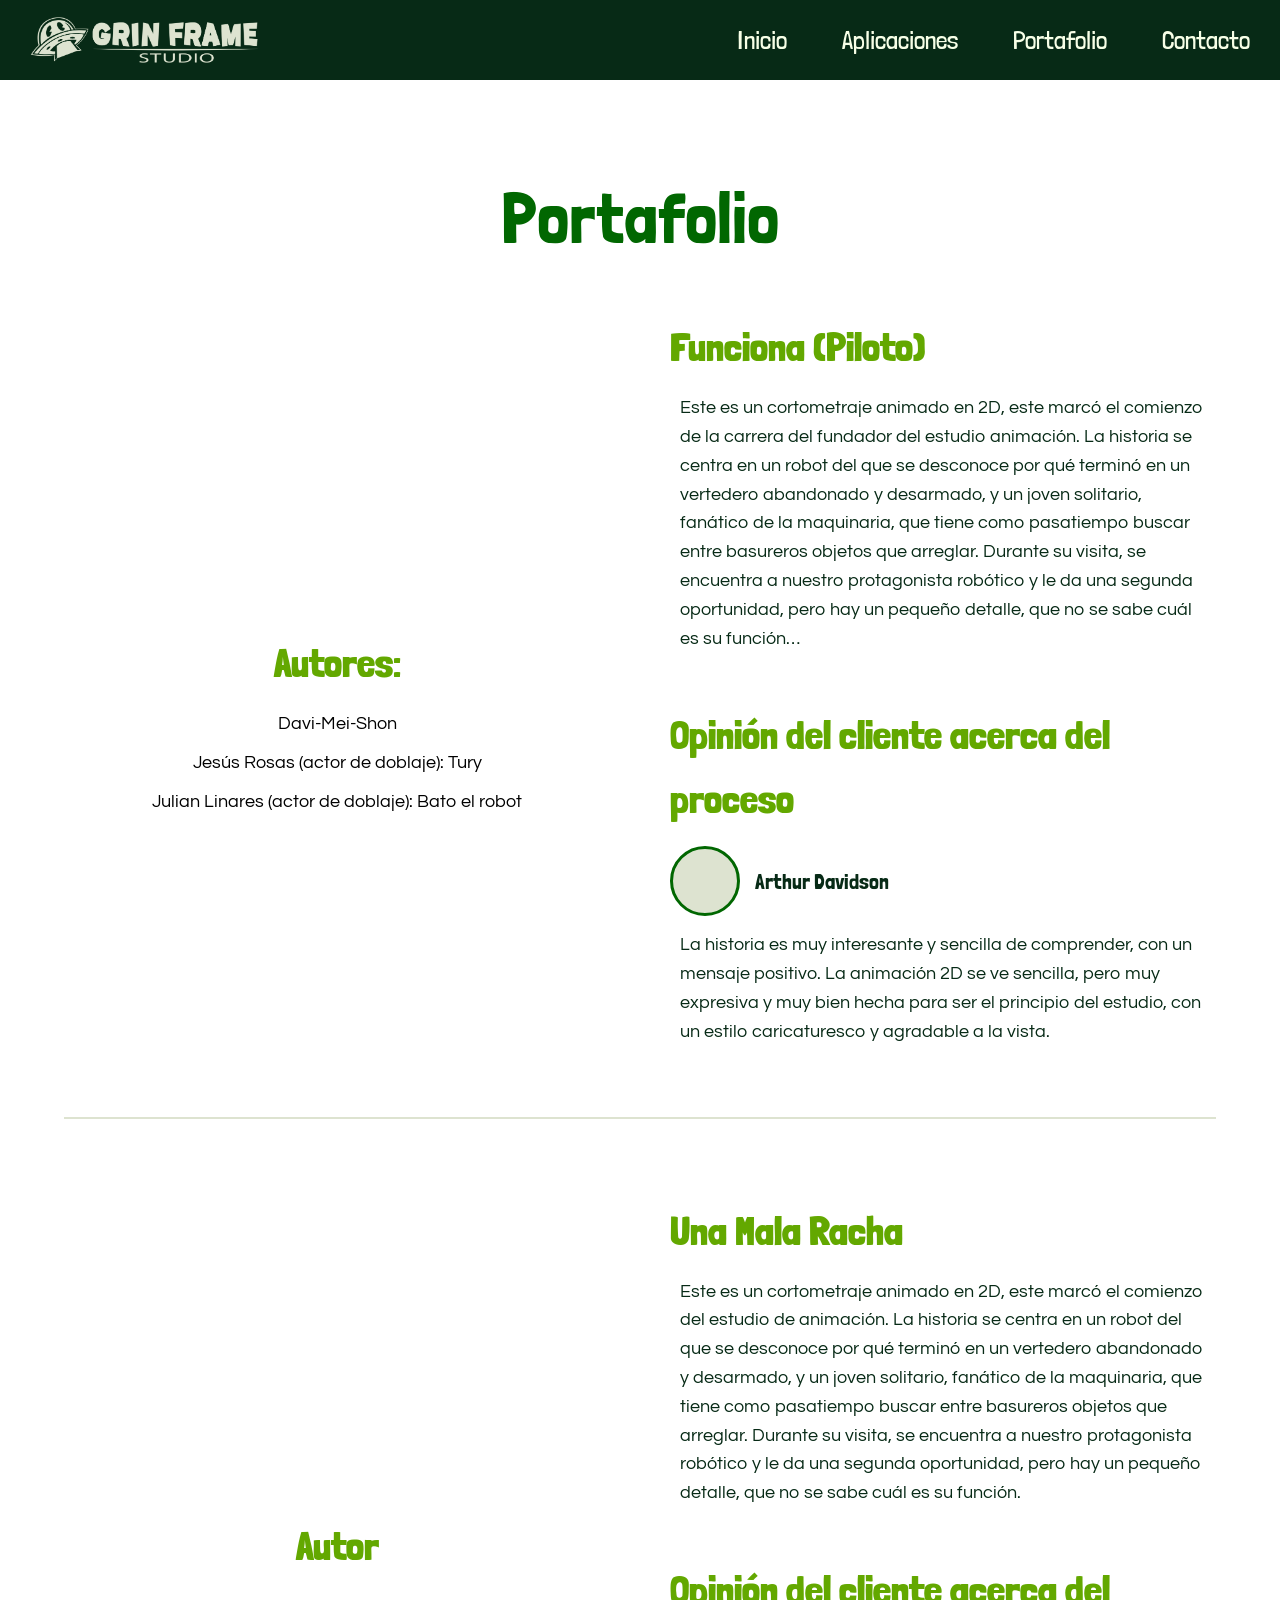
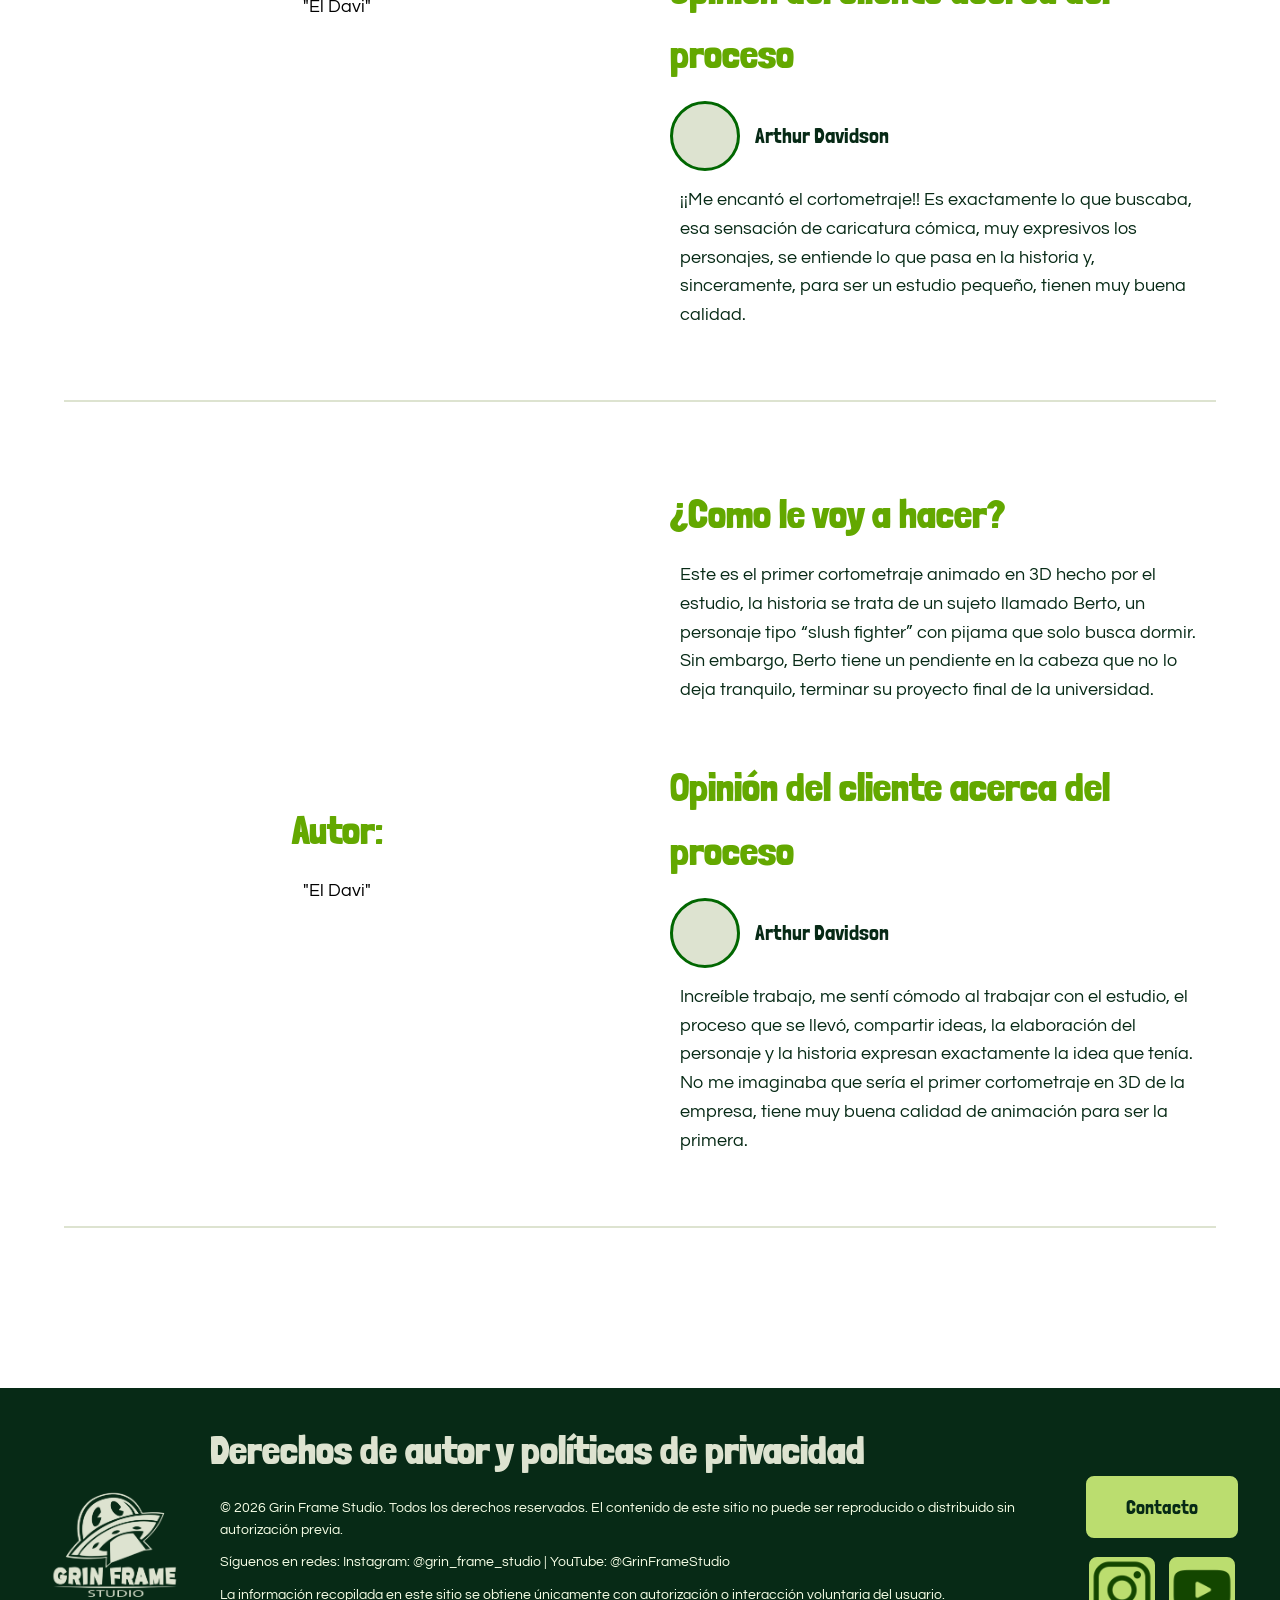
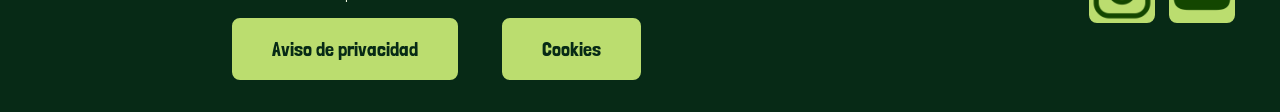
<file: portafolio.html>
<!DOCTYPE html>
<html lang="es">

<head>
    <meta charset="UTF-8">
    <meta name="viewport" content="width=device-width, initial-scale=1.0">
    <title>Portafolio | Grin Frame Studio</title>
    <link rel="icon" type="image/png" href="imgs/Icono-Grin.png">
    <link rel="stylesheet" href="css/portafolio.css">
</head>

    <!-- Google tag (gtag.js) -->
<script async src="https://www.googletagmanager.com/gtag/js?id=G-HETX7569WJ"></script>
<script>
  window.dataLayer = window.dataLayer || [];
  function gtag(){dataLayer.push(arguments);}
  gtag('js', new Date());

  gtag('config', 'G-HETX7569WJ');
</script>

<body>

    <!-- HEADER / NAV -->
    <header>
        <nav class="navbar">
            <div class="logo">
                <a href="#">
                    <img src="imgs/Imagotipo.png" alt="Imagotipo de la empresa">
                </a>
            </div>

            <ul class="menu">
                <li><a href="index.html">Inicio</a></li>
                <li><a href="aplicaciones.html">Aplicaciones</a></li>
                <li><a href="#">Portafolio</a></li>
                <li><a href="contacto.html">Contacto</a></li>
            </ul>
            <img src="imgs/menu-btn.png" alt="" class="menu-btn">
        </nav>
    </header>

    <!-- TÍTULO GLOBAL -->
    <section class="portafolio">
        <h2>Portafolio</h2>

        <!-- PROYECTO 1 -->
        <div class="portafolio-item">

            <div class="portafolio-contenido">

                <!-- IZQUIERDA -->
                <div class="portafolio-izq">

                    <div class="portafolio-video">
                        <iframe src="https://www.youtube.com/embed/N3DPy_iuzkI" title="Animación" frameborder="0"
                            allowfullscreen>
                        </iframe>
                    </div>

                    <div class="portafolio-autores">
                        <h3>Autores:</h3>
                        <ul>
                            <li>Davi-Mei-Shon</li>
                            <li>Jesús Rosas (actor de doblaje): Tury</li>
                            <li>Julian Linares (actor de doblaje): Bato el robot</li>
                        </ul>
                    </div>
                </div>

                <!-- DERECHA -->
                <div class="portafolio-der">

                    <div class="portafolio-info">
                        <h3>Funciona (Piloto)</h3>
                        <p>
                            Este es un cortometraje animado en 2D, este marcó el comienzo de la carrera del fundador del estudio animación. La
                            historia se centra en un robot del que se desconoce por qué terminó en un vertedero
                            abandonado y desarmado, y un joven solitario, fanático de la maquinaria, que tiene como
                            pasatiempo buscar entre basureros objetos que arreglar. Durante su visita, se encuentra a
                            nuestro protagonista robótico y le da una segunda oportunidad, pero hay un pequeño detalle,
                            que no se sabe cuál es su función…
                        </p>
                    </div>

                    <div class="portafolio-opinion">
                        <h3>Opinión del cliente acerca del proceso</h3>

                        <div class="cliente">
                            <div class="cliente-foto"></div>
                            <span>Arthur Davidson</span>
                        </div>

                        <p>
                            La historia es muy interesante y sencilla de comprender, con un mensaje positivo. La
                            animación 2D se ve sencilla, pero muy expresiva y muy bien hecha para ser el principio del
                            estudio, con un estilo caricaturesco y agradable a la vista.
                        </p>
                    </div>

                </div>

            </div>

        </div>

        <!-- PROYECTO 2 -->
        <div class="portafolio-item">

            <div class="portafolio-contenido">

                <!-- IZQUIERDA -->
                <div class="portafolio-izq">

                    <div class="portafolio-video">
                        <iframe src="https://www.youtube.com/embed/f2o9QrUur_0?start=2" title="Animación"
                                frameborder="0" allowfullscreen>
                        </iframe>
                    </div>

                    <div class="portafolio-autores">
                        <h3>Autor</h3>
                        <ul>
                            <li>"El Davi"</li>
                        </ul>
                    </div>
                </div>

                <!-- DERECHA -->
                <div class="portafolio-der">

                    <div class="portafolio-info">
                        <h3>Una Mala Racha</h3>
                        <p>
                            Este es un cortometraje animado en 2D, este marcó el comienzo del estudio de animación. La
                            historia se centra en un robot del que se desconoce por qué terminó en un vertedero
                            abandonado y desarmado, y un joven solitario, fanático de la maquinaria, que tiene como
                            pasatiempo buscar entre basureros objetos que arreglar. Durante su visita, se encuentra a
                            nuestro protagonista robótico y le da una segunda oportunidad, pero hay un pequeño detalle,
                            que no se sabe cuál es su función.
                        </p>
                    </div>

                    <div class="portafolio-opinion">
                        <h3>Opinión del cliente acerca del proceso</h3>

                        <div class="cliente">
                            <div class="cliente-foto"></div>
                            <span>Arthur Davidson</span>
                        </div>

                        <p>
                            ¡¡Me encantó el cortometraje!! Es exactamente lo que buscaba, esa sensación de caricatura
                            cómica, muy expresivos los personajes, se entiende lo que pasa en la historia y,
                            sinceramente, para ser un estudio pequeño, tienen muy buena calidad.
                        </p>
                    </div>

                </div>

            </div>

        </div>

        <!-- PROYECTO 3 -->
        <div class="portafolio-item">

            <div class="portafolio-contenido">

                <!-- IZQUIERDA -->
                <div class="portafolio-izq">

                    <div class="portafolio-video">
                <iframe 
                    src="https://www.youtube.com/embed/Xtiy-qxKTA0" 
                    title="Animación"
                    frameborder="0"
                    allow="accelerometer; autoplay; clipboard-write; encrypted-media; gyroscope; picture-in-picture"
                    allowfullscreen>
                </iframe>
                </div>

                    <div class="portafolio-autores">
                        <h3>Autor:</h3>
                        <ul>
                            <li>"El Davi"</li>
                        </ul>
                    </div>
                </div>

                <!-- DERECHA -->
                <div class="portafolio-der">

                    <div class="portafolio-info">
                        <h3>¿Como le voy a hacer?</h3>
                        <p>
                            Este es el primer cortometraje animado en 3D hecho por el estudio, la historia se trata de
                            un sujeto llamado Berto, un
                            personaje tipo “slush fighter” con pijama que solo busca dormir. Sin embargo, Berto tiene un
                            pendiente en
                            la cabeza que no lo deja tranquilo, terminar su proyecto final de la universidad.
                        </p>
                    </div>

                    <div class="portafolio-opinion">
                        <h3>Opinión del cliente acerca del proceso</h3>

                        <div class="cliente">
                            <div class="cliente-foto"></div>
                            <span>Arthur Davidson</span>
                        </div>

                        <p>
                            Increíble trabajo, me sentí cómodo al trabajar con el estudio, el proceso que se llevó,
                            compartir ideas, la elaboración del personaje y la historia expresan exactamente la idea que
                            tenía. No me imaginaba que sería el primer cortometraje en 3D de la empresa, tiene muy buena
                            calidad de animación para ser la primera.
                        </p>
                    </div>

                </div>

            </div>

        </div>

    </section>

    <!-- FOOTER -->
    <footer class="footer">
        <div class="footer-contenido">

            <!-- IZQUIERDA -->
            <div class="footer-logo">
                <a href="#">
                    <img src="imgs/Isologo.png" alt="Isologo">
                </a>
            </div>

            <!-- CENTRO -->
            <div class="footer-texto">
                <h3>Derechos de autor y políticas de privacidad</h3>

                <p>
                    © 2026 Grin Frame Studio. Todos los derechos reservados.
                    El contenido de este sitio no puede ser reproducido o distribuido sin autorización previa.
                </p>

                <p>
                    Síguenos en redes: Instagram: @grin_frame_studio | YouTube: @GrinFrameStudio
                </p>

                <p>
                    La información recopilada en este sitio se obtiene únicamente con autorización o interacción voluntaria del usuario.
                </p>

                <div class="privacidad">
                    <a href="privacy.html" class="btn-privacidad">Aviso de privacidad</a>

                    <a href="cookies.html" class="btn-privacidad">Cookies</a>
                </div>

            </div>

            <!-- DERECHA -->
            <div class="footer-derecha">
                <a href="contacto.html" class="btn-contacto">Contacto</a>

                <div class="redes">
                    <a href="https://www.instagram.com/grin_frame_studio/" target="_blank" class="red instagram"></a>
                    <a href="https://www.youtube.com/@GrinFrameStudio" target="_blank" class="red youtube"></a>
                </div>
            </div>

        </div>
    </footer>
    <script src="js/script.js"></script>

</body>

</html>
</file>
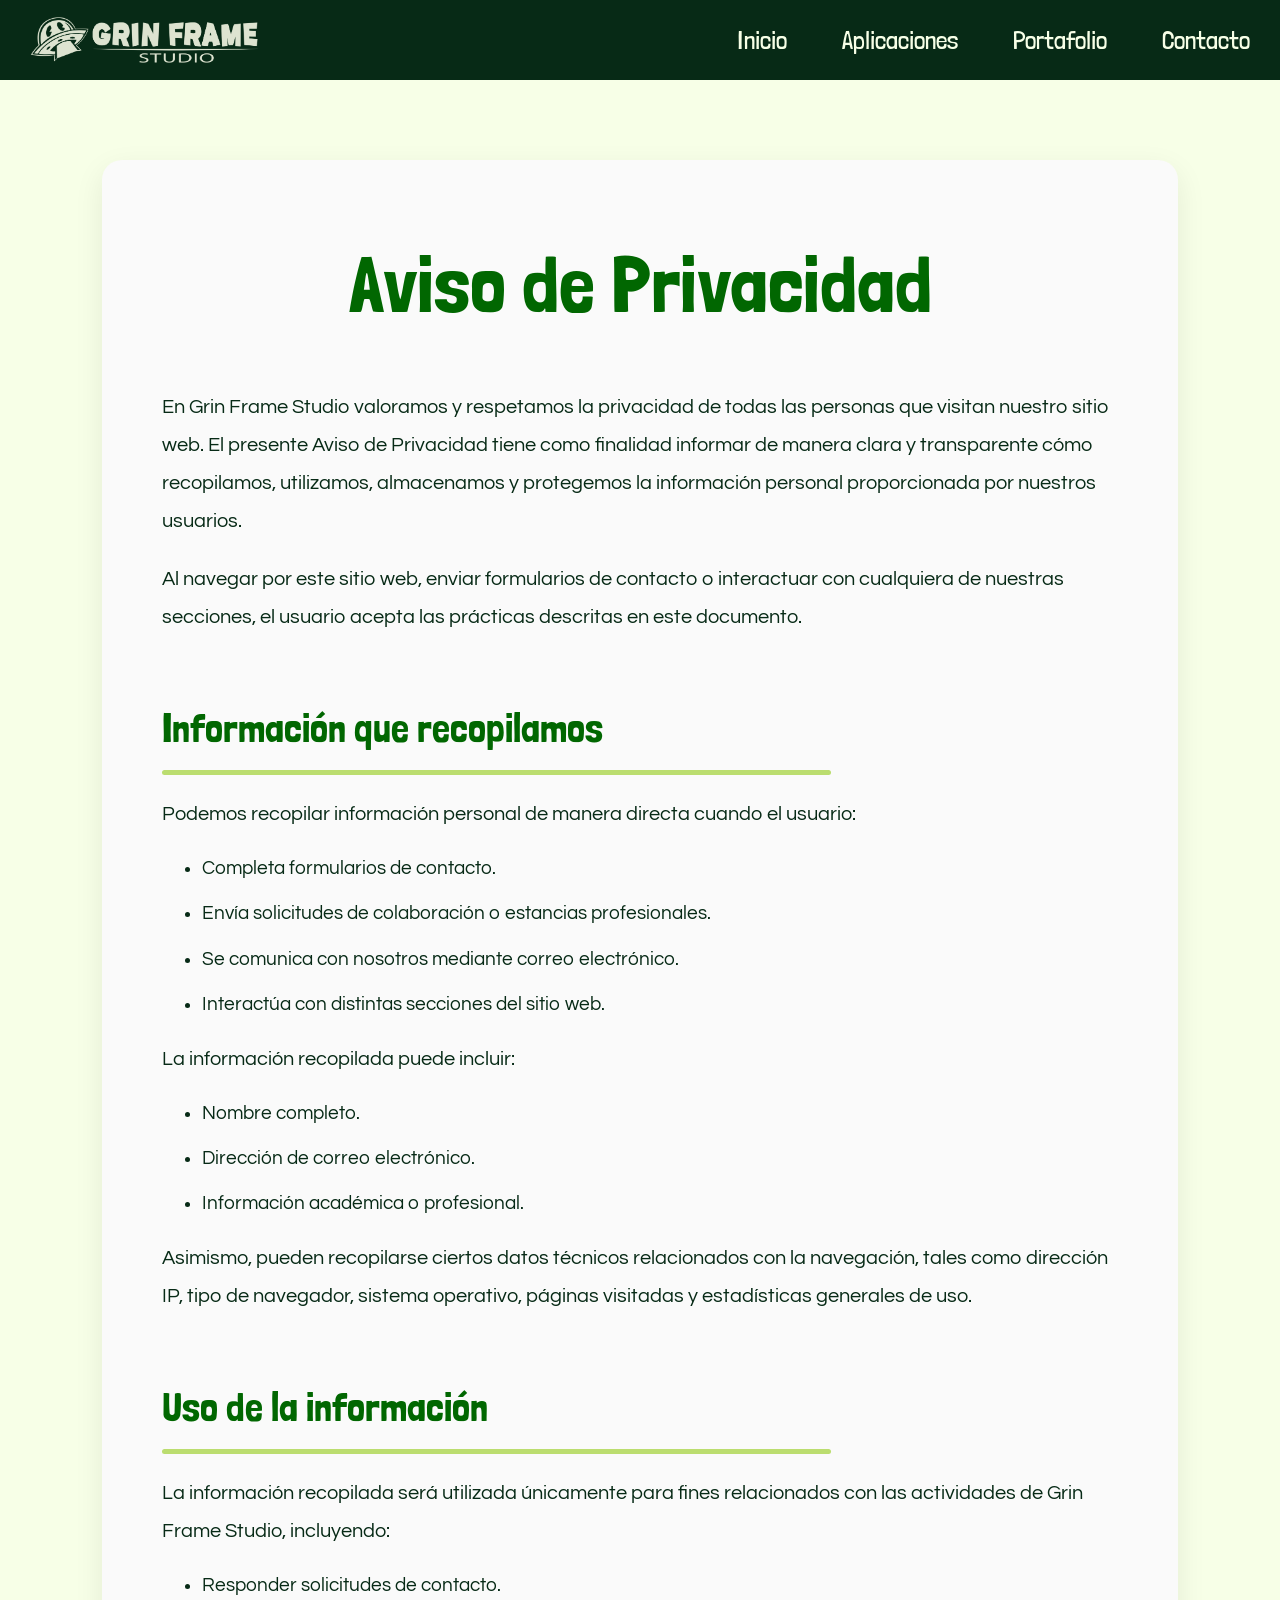
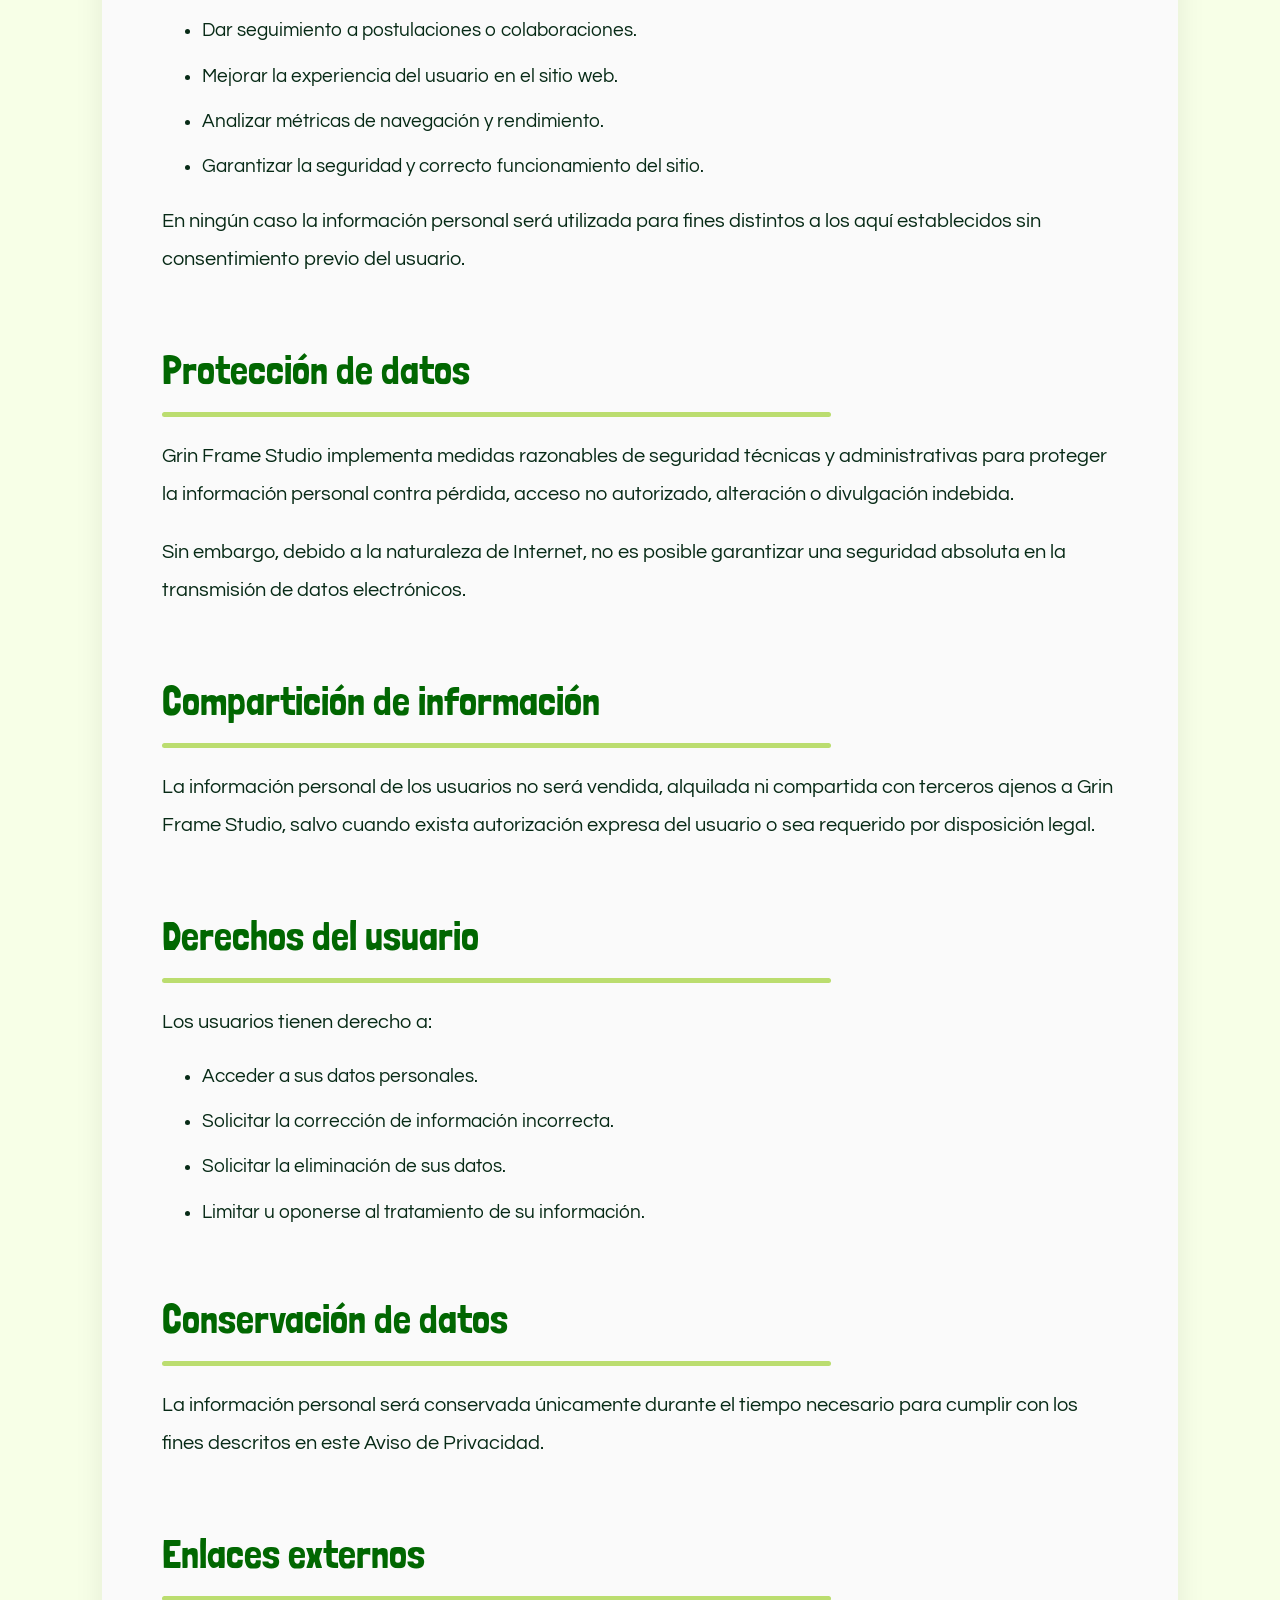
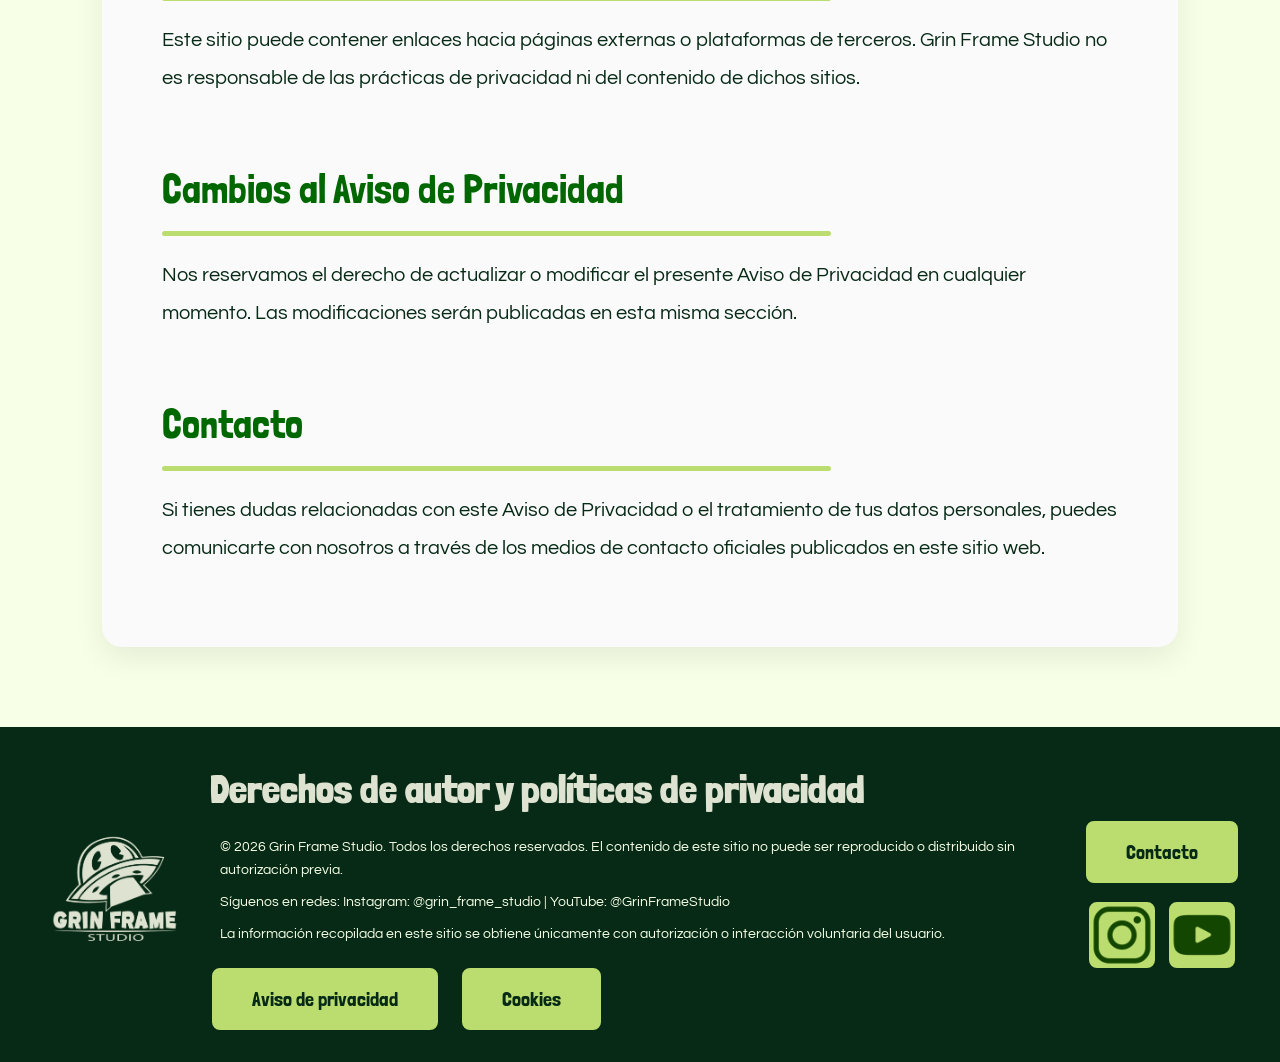
<file: privacy.html>
<!DOCTYPE html>
<html lang="es">

<head>
    <meta charset="UTF-8">
    <meta name="viewport" content="width=device-width, initial-scale=1.0">
    <title>Grin Frame Studio</title>
    <link rel="stylesheet" href="css/privacy.css">
</head>

<body>

    <!-- HEADER / NAV -->
    <header>
        <nav class="navbar">
            <div class="logo">
                <a href="#">
                    <img src="imgs/Imagotipo.png" alt="Imagotipo de la empresa">
                </a>
            </div>

            <ul class="menu">
                <li><a href="index.html">Inicio</a></li>
                <li><a href="aplicaciones.html">Aplicaciones</a></li>
                <li><a href="portafolio.html">Portafolio</a></li>
                <li><a href="contacto.html">Contacto</a></li>
            </ul>
            <img src="imgs/menu-btn.png" alt="" class="menu-btn">
        </nav>
    </header>

    <!-- CONTACTO -->

    <!-- AVISO DE PRIVACIDAD -->

    <section class="privacy">

        <div class="privacy-container">

            <h1>Aviso de Privacidad</h1>

            <p>
                En Grin Frame Studio valoramos y respetamos la privacidad de todas las personas
                que visitan nuestro sitio web. El presente Aviso de Privacidad tiene como finalidad
                informar de manera clara y transparente cómo recopilamos, utilizamos, almacenamos
                y protegemos la información personal proporcionada por nuestros usuarios.
            </p>

            <p>
                Al navegar por este sitio web, enviar formularios de contacto o interactuar con
                cualquiera de nuestras secciones, el usuario acepta las prácticas descritas en
                este documento.
            </p>

            <h2>Información que recopilamos</h2>

            <p>
                Podemos recopilar información personal de manera directa cuando el usuario:
            </p>

            <ul>
                <li>Completa formularios de contacto.</li>
                <li>Envía solicitudes de colaboración o estancias profesionales.</li>
                <li>Se comunica con nosotros mediante correo electrónico.</li>
                <li>Interactúa con distintas secciones del sitio web.</li>
            </ul>

            <p>
                La información recopilada puede incluir:
            </p>

            <ul>
                <li>Nombre completo.</li>
                <li>Dirección de correo electrónico.</li>
                <li>Información académica o profesional.</li>
            </ul>

            <p>
                Asimismo, pueden recopilarse ciertos datos técnicos relacionados con la navegación,
                tales como dirección IP, tipo de navegador, sistema operativo, páginas visitadas
                y estadísticas generales de uso.
            </p>

            <h2>Uso de la información</h2>

            <p>
                La información recopilada será utilizada únicamente para fines relacionados
                con las actividades de Grin Frame Studio, incluyendo:
            </p>

            <ul>
                <li>Responder solicitudes de contacto.</li>
                <li>Dar seguimiento a postulaciones o colaboraciones.</li>
                <li>Mejorar la experiencia del usuario en el sitio web.</li>
                <li>Analizar métricas de navegación y rendimiento.</li>
                <li>Garantizar la seguridad y correcto funcionamiento del sitio.</li>
            </ul>

            <p>
                En ningún caso la información personal será utilizada para fines distintos
                a los aquí establecidos sin consentimiento previo del usuario.
            </p>

            <h2>Protección de datos</h2>

            <p>
                Grin Frame Studio implementa medidas razonables de seguridad técnicas y administrativas
                para proteger la información personal contra pérdida, acceso no autorizado,
                alteración o divulgación indebida.
            </p>

            <p>
                Sin embargo, debido a la naturaleza de Internet, no es posible garantizar
                una seguridad absoluta en la transmisión de datos electrónicos.
            </p>

            <h2>Compartición de información</h2>

            <p>
                La información personal de los usuarios no será vendida, alquilada ni compartida
                con terceros ajenos a Grin Frame Studio, salvo cuando exista autorización
                expresa del usuario o sea requerido por disposición legal.
            </p>

            <h2>Derechos del usuario</h2>

            <p>
                Los usuarios tienen derecho a:
            </p>

            <ul>
                <li>Acceder a sus datos personales.</li>
                <li>Solicitar la corrección de información incorrecta.</li>
                <li>Solicitar la eliminación de sus datos.</li>
                <li>Limitar u oponerse al tratamiento de su información.</li>
            </ul>

            <h2>Conservación de datos</h2>

            <p>
                La información personal será conservada únicamente durante el tiempo necesario
                para cumplir con los fines descritos en este Aviso de Privacidad.
            </p>

            <h2>Enlaces externos</h2>

            <p>
                Este sitio puede contener enlaces hacia páginas externas o plataformas de terceros.
                Grin Frame Studio no es responsable de las prácticas de privacidad ni del contenido
                de dichos sitios.
            </p>

            <h2>Cambios al Aviso de Privacidad</h2>

            <p>
                Nos reservamos el derecho de actualizar o modificar el presente Aviso de Privacidad
                en cualquier momento. Las modificaciones serán publicadas en esta misma sección.
            </p>

            <h2>Contacto</h2>

            <p>
                Si tienes dudas relacionadas con este Aviso de Privacidad o el tratamiento
                de tus datos personales, puedes comunicarte con nosotros a través de los medios
                de contacto oficiales publicados en este sitio web.
            </p>

        </div>

    </section>


    <!-- FOOTER -->
    <footer class="footer">
        <div class="footer-contenido">

            <!-- IZQUIERDA -->
            <div class="footer-logo">
                <a href="index.html">
                    <img src="imgs/Isologo.png" alt="Isologo">
                </a>
            </div>

            <!-- CENTRO -->
            <div class="footer-texto">
                <h3>Derechos de autor y políticas de privacidad</h3>

                <p>
                    © 2026 Grin Frame Studio. Todos los derechos reservados.
                    El contenido de este sitio no puede ser reproducido o distribuido sin autorización previa.
                </p>

                <p>
                    Síguenos en redes: Instagram: @grin_frame_studio | YouTube: @GrinFrameStudio
                </p>

                <p>
                    La información recopilada en este sitio se obtiene únicamente con autorización o interacción voluntaria del usuario.
                </p>

                <div class="privacidad">
                    <a href="privacy.html" class="btn-privacidad">Aviso de privacidad</a>

                    <a href="cookies.html" class="btn-privacidad">Cookies</a>
                </div>

            </div>

            <!-- DERECHA -->
            <div class="footer-derecha">
                <a href="contacto.html" class="btn-contacto">Contacto</a>

                <div class="redes">
                    <a href="https://www.instagram.com/grin_frame_studio/" target="_blank" class="red instagram"></a>
                    <a href="https://www.youtube.com/@GrinFrameStudio" target="_blank" class="red youtube"></a>
                </div>
            </div>

        </div>
    </footer>
    <script src="js/script.js"></script>

</body>

</html>
</file>
<file: css/home.css>
@import url('https://fonts.googleapis.com/css2?family=Londrina+Solid:wght@100;300;400;900&display=swap');
@import url('https://fonts.googleapis.com/css2?family=Questrial&display=swap');

:root {
    --verdeOscuro: #016701;
    --verde: #63a800;
    --verdeClaro: #bbdd6f;
    --azulClaro: #B0fefe;

    --verdeBlanco: #f7ffe7;
    --verdeBlanco2: #dde3d0;
    --blanco: #fafafa;
    --negro: #072a16;

    /* FUENTES */
    --font-titulos: 'Londrina Solid', sans-serif;
    --font-textos: 'Questrial', sans-serif;
}

* {
    margin: 0;
    padding: 0;
    box-sizing: border-box;
}

html,
body {
    margin: 0;
    padding: 0;
}

body {
    font-family: var(--font-textos);
    /*background-color: var(--verdeBlanco);*/
    line-height: 1.6;
    overflow-x: hidden;
}

/* NAVBAR */
.navbar {
    display: flex;
    justify-content: space-between;
    align-items: center;
    padding: 15px 30px;
    background: var(--negro);
    color: var(--verdeBlanco);
}

.menu {
    display: flex;
    list-style: none;
    gap: 55px;
}

.menu a {
    display: inline-block;
    color: var(--verdeBlanco);
    text-decoration: none;
    font-family: var(--font-titulos);
    font-weight: 300;
    font-size: 25px;
    transition: transform 0.3s ease, color 0.3s ease;
}

.menu a:hover {
    transform: scale(1.08);
    color: var(--verdeClaro);
}

/* LOGO */
.logo img {
    height: 50px;
    width: auto;
    display: block;
    transition: transform 0.3s ease;
}

.logo img:hover {
    transform: scale(1.1);
}


.menu-btn {
    position: absolute;
    top: 20px;
    right: 30px;
    width: 50px;
    cursor: pointer;
    display: none;
}

/* ========================= */
/* INTRO (VIDEO) */
/* ========================= */

.intro {
    width: 100%;
    overflow: hidden;
    padding: 0;
}

.video-bg {
    width: 100%;
    height: 100vh;
    object-fit: cover;
    display: block;
    filter: brightness(0.9);
}

/* ========================= */
/* SECCIONES GENERALES */
/* ========================= */

h2 {
    text-align: center;
    margin-bottom: 40px;
    font-family: var(--font-titulos);
    font-weight: 400;
    color: var(--verdeOscuro);
    font-size: 4.5rem;
}

h3 {
    font-family: var(--font-titulos);
    font-size: 40px;
    margin-bottom: 15px;
    color: var(--verde);
}

p {
    font-family: var(--font-textos);
    font-size: 19px;
    margin-bottom: 20px;
    color: var(--negro);
}

.titulo-division {
    background-color: var(--verdeOscuro);
    padding: 20px;
    border-radius: 5px;
}

.titulo-division h2 {
    margin: 0;
    font-size: 4rem;
    text-align: center;
    color: var(--verdeBlanco);
}

/* ========================= */
/* NOSOTROS */
/* ========================= */

.nosotros {
    /*background: var(--blanco);*/
    max-width: 1200px;
    margin: 0 auto;
    padding: 80px 20px;
}

/* BLOQUES */
.bloque {
    display: flex;
    align-items: center;
    justify-content: space-between;
    gap: 50px;
    margin-bottom: 80px;
}

/* TEXTO */
.texto {
    flex: 1;
}

/* IMAGEN CONTENEDOR */
.imagen {
    flex: 1;
    display: flex;
    justify-content: center;
}

.imagen img {
    width: 100%;
    max-width: 550px;
    height: auto;
    border-radius: 10px;
    object-fit: cover;

    transition: transform 0.4s ease, box-shadow 0.4s ease;
}

.imagen img:hover {
    transform: scale(1.05);
    box-shadow: 0 10px 25px rgba(0, 0, 0, 0.2);
}

.imagen-ovni-01 img {
    transition: none;
}

.imagen-ovni-01 img:hover {
    transform: none;
    box-shadow: none;
}

/* ========================= */
/* SERVICIOS */
/* ========================= */

.servicio {
    display: flex;
    align-items: center;
    justify-content: center;
    gap: 60px;

    width: 100%;
    padding: 80px 5%;
    background-color: var(--verdeBlanco2);
}

/* alternado */
.servicio.invertido {
    flex-direction: row-reverse;
    background-color: var(--verdeBlanco);
}

/* CONTENIDO INTERNO (sin div extra en HTML) */
.servicio>* {
    max-width: 1200px;
}

/* IMAGEN */
.servicio-img {
    flex: 1;
    background: var(--blanco);
    padding: 10px;
    border-radius: 10px;
}

.servicio-img img {
    width: 100%;
    height: auto;
    display: block;
    border-radius: 10px;
    transition: transform 0.4s ease, box-shadow 0.4s ease;
}

.servicio-img img:hover {
    transform: scale(1.05);
    box-shadow: 0 10px 25px rgba(0, 0, 0, 0.2);
}

/* TEXTO */
.servicio-texto {
    flex: 1;
}

/* ========================= */
/* PROCESO */
/* ========================= */

.descripcion-proceso {
    text-align: center;
    padding: 40px 20px;
    max-width: 900px;
    margin: 0 auto;
}

.pasos {
    display: grid;
    grid-template-columns: repeat(3, 1fr);
    gap: 30px;
    padding: 40px 5%;
}

/* IMPORTANTE: quitar margins */
.paso {
    background: var(--verdeBlanco2);
    padding: 30px;
    border-radius: 10px;
}

/* imagen */
.paso-img {
    background: var(--blanco);
    border-radius: 10px;
    padding: 10px;
    margin-bottom: 15px;
}

.paso-img img {
    width: 100%;
    height: auto;
    display: block;
    border-radius: 10px;
    transition: transform 0.4s ease, box-shadow 0.4s ease;
}

.paso-img img:hover {
    transform: scale(1.05);
    box-shadow: 0 10px 25px rgba(0, 0, 0, 0.2);
}

/* ========================= */
/* FOOTER */
/* ========================= */

.footer {
    background: var(--negro);
    padding: 30px 40px;
}

.footer-contenido {
    display: flex;
    align-items: center;
    justify-content: space-between;
    gap: 20px;
}

/* LOGO */
.footer-logo img {
    width: 150px;
    height: auto;
    display: block;
    transition: transform 0.3s ease;
}

.footer-logo img:hover {
    transform: scale(1.1);
}

/* TEXTO */
.footer-texto {
    flex: 1;
}

.footer-texto h3 {
    margin-bottom: 10px;

    color: var(--verdeBlanco2);
}

.footer-texto p {
    font-size: 14px;
    color: var(--verdeBlanco);
}

/* DERECHA */
.footer-derecha {
    display: flex;
    flex-direction: column;
    align-items: center;
    gap: 15px;
}

/* BOTÓN */
.btn-contacto {
    padding: 15px 40px;
    border: 2px solid var(--negro);
    border-radius: 10px;
    background-color: var(--verdeClaro);
    font-family: var(--font-titulos);
    font-size: 20px;
    color: var(--negro);
    display: inline-block;
    text-decoration: none;
    transition: transform 0.3s ease;
}

.btn-contacto:hover {
    background-color: var(--verdeBlanco2);
    transform: scale(1.1);
}
/* Aviso de privacidad de datos y Cookies */

.privacidad {
    display: flex;
    flex-direction: row;
}

.btn-privacidad {
    padding: 15px 40px;
    margin: 0 20px;
    border: 2px solid var(--negro);
    border-radius: 10px;
    background-color: var(--verdeClaro);
    font-family: var(--font-titulos);
    font-size: 20px;
    color: var(--negro);
    display: inline-block;
    text-decoration: none;
    transition: transform 0.3s ease;
}

.btn-privacidad:hover {
    background-color: var(--verdeBlanco2);
    transform: scale(1.1);
}

.redes {
    display: flex;
    gap: 10px;
}

/* REDES */
.red {
    width: 70px;
    height: 70px;
    margin: 10px;
    display: block;
    border: 2px solid var(--negro);
    border-radius: 10px;
    background-color: var(--verdeClaro);

    background-size: cover;
    background-position: center;
    background-repeat: no-repeat;
    transition: transform 0.3s ease;
}

.red:hover {
    transform: scale(1.1);
    background-color: var(--verdeBlanco2);
}

/* IMÁGENES */
.instagram {
    background-image: url("../imgs/Instagram.png");
}

.youtube {
    background-image: url("../imgs/Youtube.png");
}

/* ========================= */
/* RESPONSIVO */
/* ========================= */

@media (max-width: 1024px) {

    .servicio {
        flex-direction: column;
        text-align: center;
    }

    .servicio.invertido {
        flex-direction: column;
    }

    .pasos {
        grid-template-columns: repeat(2, 1fr);
    }
}

@media (max-width: 768px) {

    .navbar {
        flex-direction: column;
        align-items: center;
        height: 80px;
        overflow: hidden;
        transition: height 0.5s ease;
    }

    /* estado abierto */
    .navbar.active {
        height: 100vh;
        justify-content: center;
    }

    .menu {
        flex-direction: column;
        gap: 30px;
        margin-top: 20px;
        display: none;
    }

    .menu a {
        background-color: var(--verdeBlanco2);
        color: var(--negro);
        padding: 10px 30px;
        margin: 10px 0;
        border-radius: 10px;
        font-size: 30px;
        display: flex;
        justify-content: center;
        transition: transform 0.3s ease, color 0.3s ease;
    }

    .menu a:hover {
        transform: scale(1.08);
        color: var(--negro);
    }

    .menu a:active {
        background-color: var(--verdeClaro);
    }

    .navbar.active .menu {
        display: flex;
    }

    .menu-btn {
        display: block;
        position: absolute;
        top: 20px;
        right: 30px;
    }

    .bloque {
        flex-direction: column;
        text-align: center;
        gap: 30px;
    }

    .servicio {
        gap: 30px;
    }

    .servicio-img {
        width: 100%;
    }

    .pasos {
        grid-template-columns: 1fr;
    }

    .footer-contenido {
        flex-direction: column;
        text-align: center;
    }

    .footer-derecha {
        flex-direction: row;
    }
}

@media (max-width: 600px) {

    section {
        padding: 40px 20px;
    }

    .menu {
        display: none;
    }

    h2 {
        font-size: 1.5rem;
    }
}
</file>
<file: css/contacto.css>
@import url('https://fonts.googleapis.com/css2?family=Londrina+Solid:wght@100;300;400;900&display=swap');
@import url('https://fonts.googleapis.com/css2?family=Questrial&display=swap');

/* ========================= */
/* VARIABLES */
/* ========================= */

:root {
    --verdeOscuro: #016701;
    --verde: #63a800;
    --verdeClaro: #bbdd6f;
    --azulClaro: #B0fefe;

    --verdeBlanco: #f7ffe7;
    --verdeBlanco2: #dde3d0;
    --blanco: #fafafa;
    --negro: #072a16;

    --font-titulos: 'Londrina Solid', sans-serif;
    --font-textos: 'Questrial', sans-serif;
}

* {
    margin: 0;
    padding: 0;
    box-sizing: border-box;
}

body {
    font-family: var(--font-textos);
    line-height: 1.6;
    overflow-x: hidden;
}

/* ========================= */
/* NAVBAR */
/* ========================= */

.navbar {
    display: flex;
    justify-content: space-between;
    align-items: center;
    padding: 15px 30px;
    background: var(--negro);
    color: var(--verdeBlanco);
}

.menu {
    display: flex;
    list-style: none;
    gap: 55px;
}

.menu a {
    display: inline-block;
    color: var(--verdeBlanco);
    text-decoration: none;
    font-family: var(--font-titulos);
    font-weight: 300;
    font-size: 25px;
    transition: transform 0.3s ease, color 0.3s ease;
}

.menu a:hover {
    transform: scale(1.08);
    color: var(--verdeClaro);
}

/* LOGO */

.logo img {
    height: 50px;
    width: auto;
    display: block;
    transition: transform 0.3s ease;
}

.logo img:hover {
    transform: scale(1.1);
}

/* BOTÓN MENÚ */

.menu-btn {
    position: absolute;
    top: 20px;
    right: 30px;
    width: 50px;
    cursor: pointer;
    display: none;
}

/* ========================= */
/* TITULOS */
/* ========================= */

h2 {
    text-align: center;
    margin-bottom: 40px;
    font-family: var(--font-titulos);
    font-weight: 400;
    color: var(--verdeOscuro);
    font-size: 4.5rem;
}

h3 {
    font-family: var(--font-titulos);
    font-size: 40px;
    margin-bottom: 15px;
    color: var(--verde);
}

h4 {
    font-family: var(--font-titulos);
    font-size: 25px;
    margin-bottom: 15px;
    color: var(--verdeOscuro);
}

p {
    font-size: 18px;
    color: var(--negro);
    margin: 10px;
}

/* ========================= */
/* CONTACTO */
/* ========================= */

.contacto {
    padding: 80px 5%;
}

/* CONTENEDOR GENERAL */

.contacto-contenido {
    display: flex;
    align-items: flex-start;
    justify-content: center;
    gap: 70px;

    max-width: 1300px;
    margin: 0 auto;
}

/* ========================= */
/* IZQUIERDA */
/* ========================= */

.contacto-info {
    flex: 1;
    display: flex;
    flex-direction: column;
    align-items: center;
}

/* IMAGEN */

.contacto-img img {
    width: 100%;
    max-width: 500px;
    border-radius: 10px;
}

/* TEXTO */

.contacto-texto {
    margin-top: 30px;
    text-align: center;
    max-width: 500px;
}

.contacto-texto h3 {
    margin-bottom: 20px;
}

/* ========================= */
/* FORMULARIO */
/* ========================= */

.contacto-formulario {
    flex: 1;
    max-width: 600px;
}

/* GRUPOS */

.input-group {
    display: flex;
    flex-direction: column;
    margin-bottom: 25px;
}

/* LABELS */

.input-group label {
    font-family: var(--font-textos);
    font-size: 22px;
    color: var(--negro);
    margin-bottom: 8px;
}

/* INPUTS */

.input-group input,
.input-group select,
.input-group textarea {
    width: 100%;

    padding: 12px 15px;

    border: 3px solid var(--negro);
    border-radius: 8px;

    background: var(--blanco);

    font-family: var(--font-textos);
    font-size: 18px;
    color: var(--negro);

    outline: none;
}

/* TEXTAREA */

.input-group textarea {
    min-height: 180px;
    resize: vertical;
}

/* SELECT */

.input-group select {
    cursor: pointer;
}

/* FOCUS */

.input-group input:focus,
.input-group select:focus,
.input-group textarea:focus {
    border-color: var(--verde);
}

/* ========================= */
/* BOTÓN */
/* ========================= */

.btn-enviar {
    padding: 15px 50px;

    border: 2px solid var(--negro);
    border-radius: 10px;

    background-color: var(--verdeClaro);

    font-family: var(--font-titulos);
    font-size: 22px;
    color: var(--negro);

    cursor: pointer;

    transition: transform 0.3s ease,
                background-color 0.3s ease;
}

.btn-enviar:hover {
    background-color: var(--verdeBlanco2);
    transform: scale(1.05);
}

/* ========================= */
/* GRACIAS */
/* ========================= */

.gracias {
    min-height: 70vh;

    display: flex;
    flex-direction: column;
    justify-content: center;
    align-items: center;

    text-align: center;

    padding: 60px 5%;
}

.gracias p {
    font-size: 30px;
    margin: 30px 0;
}

.gracias img {
    width: 100%;
    max-width: 500px;
    border-radius: 10px;
}

/* ========================= */
/* FOOTER */
/* ========================= */

.footer {
    background: var(--negro);
    padding: 30px 40px;
}

.footer-contenido {
    display: flex;
    align-items: center;
    justify-content: space-between;
    gap: 20px;
}

.footer-logo img {
    width: 150px;
    transition: transform 0.3s ease;
}

.footer-logo img:hover {
    transform: scale(1.1);
}

.footer-texto {
    flex: 1;
}

.footer-texto h3 {
    color: var(--verdeBlanco2);
}

.footer-texto p {
    font-size: 14px;
    color: var(--verdeBlanco);
}

.footer-derecha {
    display: flex;
    flex-direction: column;
    align-items: center;
    gap: 15px;
}

/* BOTÓN */

.btn-contacto {
    padding: 15px 40px;
    border: 2px solid var(--negro);
    border-radius: 10px;
    background-color: var(--verdeClaro);
    font-family: var(--font-titulos);
    font-size: 20px;
    color: var(--negro);
    display: inline-block;
    text-decoration: none;
    transition: transform 0.3s ease;
}

.btn-contacto:hover {
    background-color: var(--verdeBlanco2);
    transform: scale(1.1);
}

/* Aviso de privacidad de datos y Cookies */

.privacidad {
    display: flex;
    flex-direction: row;
}

.btn-privacidad {
    padding: 15px 40px;
    margin: 0 20px;
    border: 2px solid var(--negro);
    border-radius: 10px;
    background-color: var(--verdeClaro);
    font-family: var(--font-titulos);
    font-size: 20px;
    color: var(--negro);
    display: inline-block;
    text-decoration: none;
    transition: transform 0.3s ease;
}

.btn-privacidad:hover {
    background-color: var(--verdeBlanco2);
    transform: scale(1.1);
}

/* REDES */

.redes {
    display: flex;
    gap: 10px;
}

.red {
    width: 70px;
    height: 70px;
    border: 2px solid var(--negro);
    border-radius: 10px;
    background-color: var(--verdeClaro);

    background-size: cover;
    background-position: center;
    background-repeat: no-repeat;

    transition: transform 0.3s ease;
}

.red:hover {
    transform: scale(1.1);
    background-color: var(--verdeBlanco2);
}

.instagram {
    background-image: url("../imgs/Instagram.png");
}

.youtube {
    background-image: url("../imgs/Youtube.png");
}

/* ========================= */
/* RESPONSIVE */
/* ========================= */

@media (max-width: 1024px) {

    .contacto-contenido {
        flex-direction: column;
        align-items: center;
        text-align: center;
    }

    .contacto-formulario {
        width: 100%;
        max-width: 700px;
    }
}

@media (max-width: 768px) {

    .navbar {
        flex-direction: column;
        align-items: center;
        height: 80px;
        overflow: hidden;
        transition: height 0.5s ease;
    }

    .navbar.active {
        height: 100vh;
        justify-content: center;
    }

    .menu {
        flex-direction: column;
        gap: 30px;
        margin-top: 20px;
        display: none;
    }

    .menu a {
        background-color: var(--verdeBlanco2);
        color: var(--negro);
        padding: 10px 30px;
        border-radius: 10px;
        font-size: 30px;
        display: flex;
        justify-content: center;
    }

    .navbar.active .menu {
        display: flex;
    }

    .menu-btn {
        display: block;
    }

    h2 {
        font-size: 2rem;
    }

    .footer-contenido {
        flex-direction: column;
        text-align: center;
    }

    .footer-derecha {
        flex-direction: row;
    }

    .contacto {
        padding: 60px 7%;
    }

    .contacto-contenido {
        gap: 50px;
    }

    .contacto-img img {
        max-width: 100%;
    }

    .input-group label {
        font-size: 20px;
    }

    .btn-enviar {
        width: 100%;
    }
}

@media (max-width: 480px) {

    .menu {
        display: none;
    }
}
</file>
<file: css/privacy.css>
@import url('https://fonts.googleapis.com/css2?family=Londrina+Solid:wght@100;300;400;900&display=swap');
@import url('https://fonts.googleapis.com/css2?family=Questrial&display=swap');

/* ========================= */
/* VARIABLES */
/* ========================= */

:root {
    --verdeOscuro: #016701;
    --verde: #63a800;
    --verdeClaro: #bbdd6f;

    --verdeBlanco: #f7ffe7;
    --verdeBlanco2: #dde3d0;
    --blanco: #fafafa;
    --negro: #072a16;

    --font-titulos: 'Londrina Solid', sans-serif;
    --font-textos: 'Questrial', sans-serif;
}

* {
    margin: 0;
    padding: 0;
    box-sizing: border-box;
}

body {
    font-family: var(--font-textos);
    line-height: 1.6;
    overflow-x: hidden;
    background-color: var(--verdeBlanco);
}

/* ========================= */
/* NAVBAR */
/* ========================= */

.navbar {
    display: flex;
    justify-content: space-between;
    align-items: center;

    padding: 15px 30px;

    background: var(--negro);
    color: var(--verdeBlanco);
}

.menu {
    display: flex;
    list-style: none;
    gap: 55px;
}

.menu a {
    display: inline-block;

    color: var(--verdeBlanco);
    text-decoration: none;

    font-family: var(--font-titulos);
    font-weight: 300;
    font-size: 25px;

    transition: transform 0.3s ease,
                color 0.3s ease;
}

.menu a:hover {
    transform: scale(1.08);
    color: var(--verdeClaro);
}

/* LOGO */

.logo img {
    height: 50px;
    width: auto;

    display: block;

    transition: transform 0.3s ease;
}

.logo img:hover {
    transform: scale(1.1);
}

/* BOTÓN MENÚ */

.menu-btn {
    position: absolute;

    top: 20px;
    right: 30px;

    width: 50px;

    cursor: pointer;

    display: none;
}

/* ========================= */
/* PRIVACIDAD Y COOKIES */
/* ========================= */

.privacy {
    padding: 80px 8%;
}

.privacy-container {
    max-width: 1100px;

    margin: 0 auto;

    background-color: var(--blanco);

    padding: 60px;

    border-radius: 20px;

    box-shadow: 0 10px 30px rgba(0, 0, 0, 0.08);
}

/* TITULO PRINCIPAL */

.privacy h1 {
    text-align: center;

    margin-bottom: 40px;

    font-family: var(--font-titulos);
    font-size: 5rem;
    font-weight: 400;

    color: var(--verdeOscuro);
}

/* SUBTITULOS */

.privacy h2 {
    margin-top: 60px;
    margin-bottom: 20px;

    font-family: var(--font-titulos);
    font-size: 2.5rem;
    font-weight: 400;

    color: var(--verdeOscuro);
}

/* SUBTEMAS */

.privacy h3 {
    margin-top: 40px;
    margin-bottom: 10px;

    font-family: var(--font-titulos);
    font-size: 2rem;

    color: var(--verde);
}

/* PARRAFOS */

.privacy p {
    margin: 20px 0;

    font-size: 20px;
    line-height: 1.9;

    color: var(--negro);
}

/* LISTAS */

.privacy ul {
    margin: 20px 0 20px 40px;
}

.privacy li {
    margin-bottom: 15px;

    font-size: 19px;

    color: var(--negro);
}

/* SEPARADORES */

.privacy h2::after {
    content: "";

    display: block;

    width: 70%;
    height: 5px;

    margin-top: 10px;

    border-radius: 10px;

    background-color: var(--verdeClaro);
}

/* ========================= */
/* FOOTER */
/* ========================= */

.footer {
    background: var(--negro);
    padding: 30px 40px;
}

.footer-contenido {
    display: flex;
    justify-content: space-between;
    align-items: center;

    gap: 20px;
}

.footer-logo img {
    width: 150px;

    transition: transform 0.3s ease;
}

.footer-logo img:hover {
    transform: scale(1.1);
}

.footer-texto {
    flex: 1;
}

.footer-texto h3 {
    margin-bottom: 15px;

    font-family: var(--font-titulos);
    font-size: 40px;

    color: var(--verdeBlanco2);
}

.footer-texto p {
    margin: 10px;

    font-size: 14px;

    color: var(--verdeBlanco);
}

.footer-derecha {
    display: flex;
    flex-direction: column;
    align-items: center;

    gap: 15px;
}

/* BOTONES */

.btn-contacto,
.btn-privacidad {
    display: inline-block;

    padding: 15px 40px;

    border: 2px solid var(--negro);
    border-radius: 10px;

    background-color: var(--verdeClaro);

    text-decoration: none;

    font-family: var(--font-titulos);
    font-size: 20px;

    color: var(--negro);

    transition: transform 0.3s ease,
                background-color 0.3s ease;
}

.btn-contacto:hover,
.btn-privacidad:hover {
    background-color: var(--verdeBlanco2);
    transform: scale(1.08);
}

/* PRIVACIDAD */

.privacidad {
    display: flex;
    gap: 20px;

    margin-top: 20px;
}

/* REDES */

.redes {
    display: flex;
    gap: 10px;
}

.red {
    width: 70px;
    height: 70px;

    border: 2px solid var(--negro);
    border-radius: 10px;

    background-color: var(--verdeClaro);

    background-size: cover;
    background-position: center;
    background-repeat: no-repeat;

    transition: transform 0.3s ease,
                background-color 0.3s ease;
}

.red:hover {
    transform: scale(1.1);
    background-color: var(--verdeBlanco2);
}

.instagram {
    background-image: url("../imgs/Instagram.png");
}

.youtube {
    background-image: url("../imgs/Youtube.png");
}

/* ========================= */
/* RESPONSIVE */
/* ========================= */

@media (max-width: 768px) {

    .navbar {
        flex-direction: column;
        align-items: center;

        height: 80px;

        overflow: hidden;

        transition: height 0.5s ease;
    }

    .navbar.active {
        height: 100vh;
        justify-content: center;
    }

    .menu {
        display: none;

        flex-direction: column;

        gap: 30px;

        margin-top: 20px;
    }

    .navbar.active .menu {
        display: flex;
    }

    .menu a {
        display: flex;
        justify-content: center;

        padding: 10px 30px;

        border-radius: 10px;

        background-color: var(--verdeBlanco2);

        color: var(--negro);

        font-size: 30px;
    }

    .menu-btn {
        display: block;
    }

    .privacy {
        padding: 60px 5%;
    }

    .privacy-container {
        padding: 35px 25px;
    }

    .privacy h1 {
        font-size: 3rem;
    }

    .privacy h2 {
        font-size: 2rem;
    }

    .privacy h3 {
        font-size: 1.5rem;
    }

    .privacy p,
    .privacy li {
        font-size: 17px;
    }

    .footer-contenido {
        flex-direction: column;

        text-align: center;
    }

    .footer-derecha {
        flex-direction: row;
    }

    .privacidad {
        justify-content: center;
        flex-wrap: wrap;
    }
}

@media (max-width: 480px) {

    .privacy h1 {
        font-size: 2.5rem;
    }

    .privacy h2 {
        font-size: 1.7rem;
    }

    .privacy-container {
        padding: 25px 20px;
    }

    .btn-contacto,
    .btn-privacidad {
        width: 100%;
        text-align: center;
    }
}
</file>
<file: css/portafolio.css>
@import url('https://fonts.googleapis.com/css2?family=Londrina+Solid:wght@100;300;400;900&display=swap');
@import url('https://fonts.googleapis.com/css2?family=Questrial&display=swap');

/* ========================= */
/* VARIABLES */
/* ========================= */

:root {
    --verdeOscuro: #016701;
    --verde: #63a800;
    --verdeClaro: #bbdd6f;
    --azulClaro: #B0fefe;

    --verdeBlanco: #f7ffe7;
    --verdeBlanco2: #dde3d0;
    --blanco: #fafafa;
    --negro: #072a16;

    --font-titulos: 'Londrina Solid', sans-serif;
    --font-textos: 'Questrial', sans-serif;
}

* {
    margin: 0;
    padding: 0;
    box-sizing: border-box;
}

body {
    font-family: var(--font-textos);
    line-height: 1.6;
    overflow-x: hidden;
}

/* ========================= */
/* NAVBAR */
/* ========================= */

.navbar {
    display: flex;
    justify-content: space-between;
    align-items: center;
    padding: 15px 30px;
    background: var(--negro);
    color: var(--verdeBlanco);
}

.menu {
    display: flex;
    list-style: none;
    gap: 55px;
}

.menu a {
    display: inline-block;
    color: var(--verdeBlanco);
    text-decoration: none;
    font-family: var(--font-titulos);
    font-weight: 300;
    font-size: 25px;
    transition: transform 0.3s ease, color 0.3s ease;
}

.menu a:hover {
    transform: scale(1.08);
    color: var(--verdeClaro);
}

/* LOGO */

.logo img {
    height: 50px;
    width: auto;
    display: block;
    transition: transform 0.3s ease;
}

.logo img:hover {
    transform: scale(1.1);
}

/* BOTÓN MENÚ */

.menu-btn {
    position: absolute;
    top: 20px;
    right: 30px;
    width: 50px;
    cursor: pointer;
    display: none;
}

/* ========================= */
/* TITULOS */
/* ========================= */

h2 {
    text-align: center;
    margin-bottom: 40px;
    font-family: var(--font-titulos);
    font-weight: 400;
    color: var(--verdeOscuro);
    font-size: 4.5rem;
}

h3 {
    font-family: var(--font-titulos);
    font-size: 40px;
    margin-bottom: 15px;
    color: var(--verde);
}

h4 {
    font-family: var(--font-titulos);
    font-size: 25px;
    margin-bottom: 15px;
    color: var(--verdeOscuro);
}

p {
    font-size: 18px;
    color: var(--negro);
    margin: 10px;
}

/* ========================= */
/* PORTAFOLIO */
/* ========================= */

.portafolio {
    padding: 80px 5%;
}

/* CONTENEDOR GENERAL */
.portafolio-contenido {
    display: flex;
    justify-content: center;
    gap: 60px;

    max-width: 1200px;
    margin: 0 auto;
}

.portafolio-item {
    margin-bottom: 80px;
    border-bottom: 2px solid var(--verdeBlanco2);
    padding-bottom: 60px;
}

/* ========================= */
/* IZQUIERDA */
/* ========================= */

.portafolio-izq {
    flex: 1;
}

/* IMAGEN */
.portafolio-img {
    display: flex;
    justify-content: center;
    margin-bottom: 20px;
}

.portafolio-img img {
    width: 100%;
    max-width: 600px;
    border-radius: 10px;
}

/* VIDEO */

.portafolio-video iframe {
    width: 100%;
    max-width: 600px;
    aspect-ratio: 16 / 9;
    border: none;
    border-radius: 10px;
}

/* AUTORES */
.portafolio-autores {
    text-align: center;
}

.portafolio-autores ul {
    list-style: none;
    padding: 0;
}

.portafolio-autores li {
    margin: 10px 0;
    font-size: 18px;
}

/* ========================= */
/* DERECHA */
/* ========================= */

.portafolio-der {
    flex: 1;
    display: flex;
    flex-direction: column;
    gap: 40px;
}

/* INFO */
.portafolio-info {
    max-width: 600px;
}

/* OPINIÓN */
.portafolio-opinion {
    max-width: 600px;
}

/* CLIENTE */
.cliente {
    display: flex;
    align-items: center;
    gap: 15px;
    margin: 15px 0;
}

/* CÍRCULO (foto cliente) */
.cliente-foto {
    width: 70px;
    height: 70px;
    border-radius: 50%;
    border: 3px solid var(--verdeOscuro);
    background-color: var(--verdeBlanco2);
}

/* NOMBRE */
.cliente span {
    font-family: var(--font-titulos);
    font-size: 22px;
    color: var(--negro);
}

/* ========================= */
/* FOOTER */
/* ========================= */

.footer {
    background: var(--negro);
    padding: 30px 40px;
}

.footer-contenido {
    display: flex;
    align-items: center;
    justify-content: space-between;
    gap: 20px;
}

.footer-logo img {
    width: 150px;
    transition: transform 0.3s ease;
}

.footer-logo img:hover {
    transform: scale(1.1);
}

.footer-texto {
    flex: 1;
}

.footer-texto h3 {
    color: var(--verdeBlanco2);
}

.footer-texto p {
    font-size: 14px;
    color: var(--verdeBlanco);
}

.footer-derecha {
    display: flex;
    flex-direction: column;
    align-items: center;
    gap: 15px;
}

/* BOTÓN */

.btn-contacto {
    padding: 15px 40px;
    border: 2px solid var(--negro);
    border-radius: 10px;
    background-color: var(--verdeClaro);
    font-family: var(--font-titulos);
    font-size: 20px;
    color: var(--negro);
    display: inline-block;
    text-decoration: none;
    transition: transform 0.3s ease;
}

.btn-contacto:hover {
    background-color: var(--verdeBlanco2);
    transform: scale(1.1);
}

/* Aviso de privacidad de datos y Cookies */

.privacidad {
    display: flex;
    flex-direction: row;
}

.btn-privacidad {
    padding: 15px 40px;
    margin: 0 20px;
    border: 2px solid var(--negro);
    border-radius: 10px;
    background-color: var(--verdeClaro);
    font-family: var(--font-titulos);
    font-size: 20px;
    color: var(--negro);
    display: inline-block;
    text-decoration: none;
    transition: transform 0.3s ease;
}

.btn-privacidad:hover {
    background-color: var(--verdeBlanco2);
    transform: scale(1.1);
}

/* REDES */

.redes {
    display: flex;
    gap: 10px;
}

.red {
    width: 70px;
    height: 70px;
    border: 2px solid var(--negro);
    border-radius: 10px;
    background-color: var(--verdeClaro);

    background-size: cover;
    background-position: center;
    background-repeat: no-repeat;

    transition: transform 0.3s ease;
}

.red:hover {
    transform: scale(1.1);
    background-color: var(--verdeBlanco2);
}

.instagram {
    background-image: url("../imgs/Instagram.png");
}

.youtube {
    background-image: url("../imgs/Youtube.png");
}

/* ========================= */
/* RESPONSIVE */
/* ========================= */

@media (max-width: 1024px) {

    .portafolio-contenido {
        flex-direction: column;
        text-align: center;
    }

    .cliente {
        justify-content: center;
    }
}

@media (max-width: 768px) {

    .navbar {
        flex-direction: column;
        align-items: center;
        height: 80px;
        overflow: hidden;
        transition: height 0.5s ease;
    }

    .navbar.active {
        height: 100vh;
        justify-content: center;
    }

    .menu {
        flex-direction: column;
        gap: 30px;
        margin-top: 20px;
        display: none;
    }

    .menu a {
        background-color: var(--verdeBlanco2);
        color: var(--negro);
        padding: 10px 30px;
        border-radius: 10px;
        font-size: 30px;
        display: flex;
        justify-content: center;
    }

    .navbar.active .menu {
        display: flex;
    }

    .menu-btn {
        display: block;
    }

    h2 {
        font-size: 2rem;
    }

    .footer-contenido {
        flex-direction: column;
        text-align: center;
    }

    .footer-derecha {
        flex-direction: row;
    }
}

@media (max-width: 480px) {

    .menu {
        display: none;
    }
}
</file>
